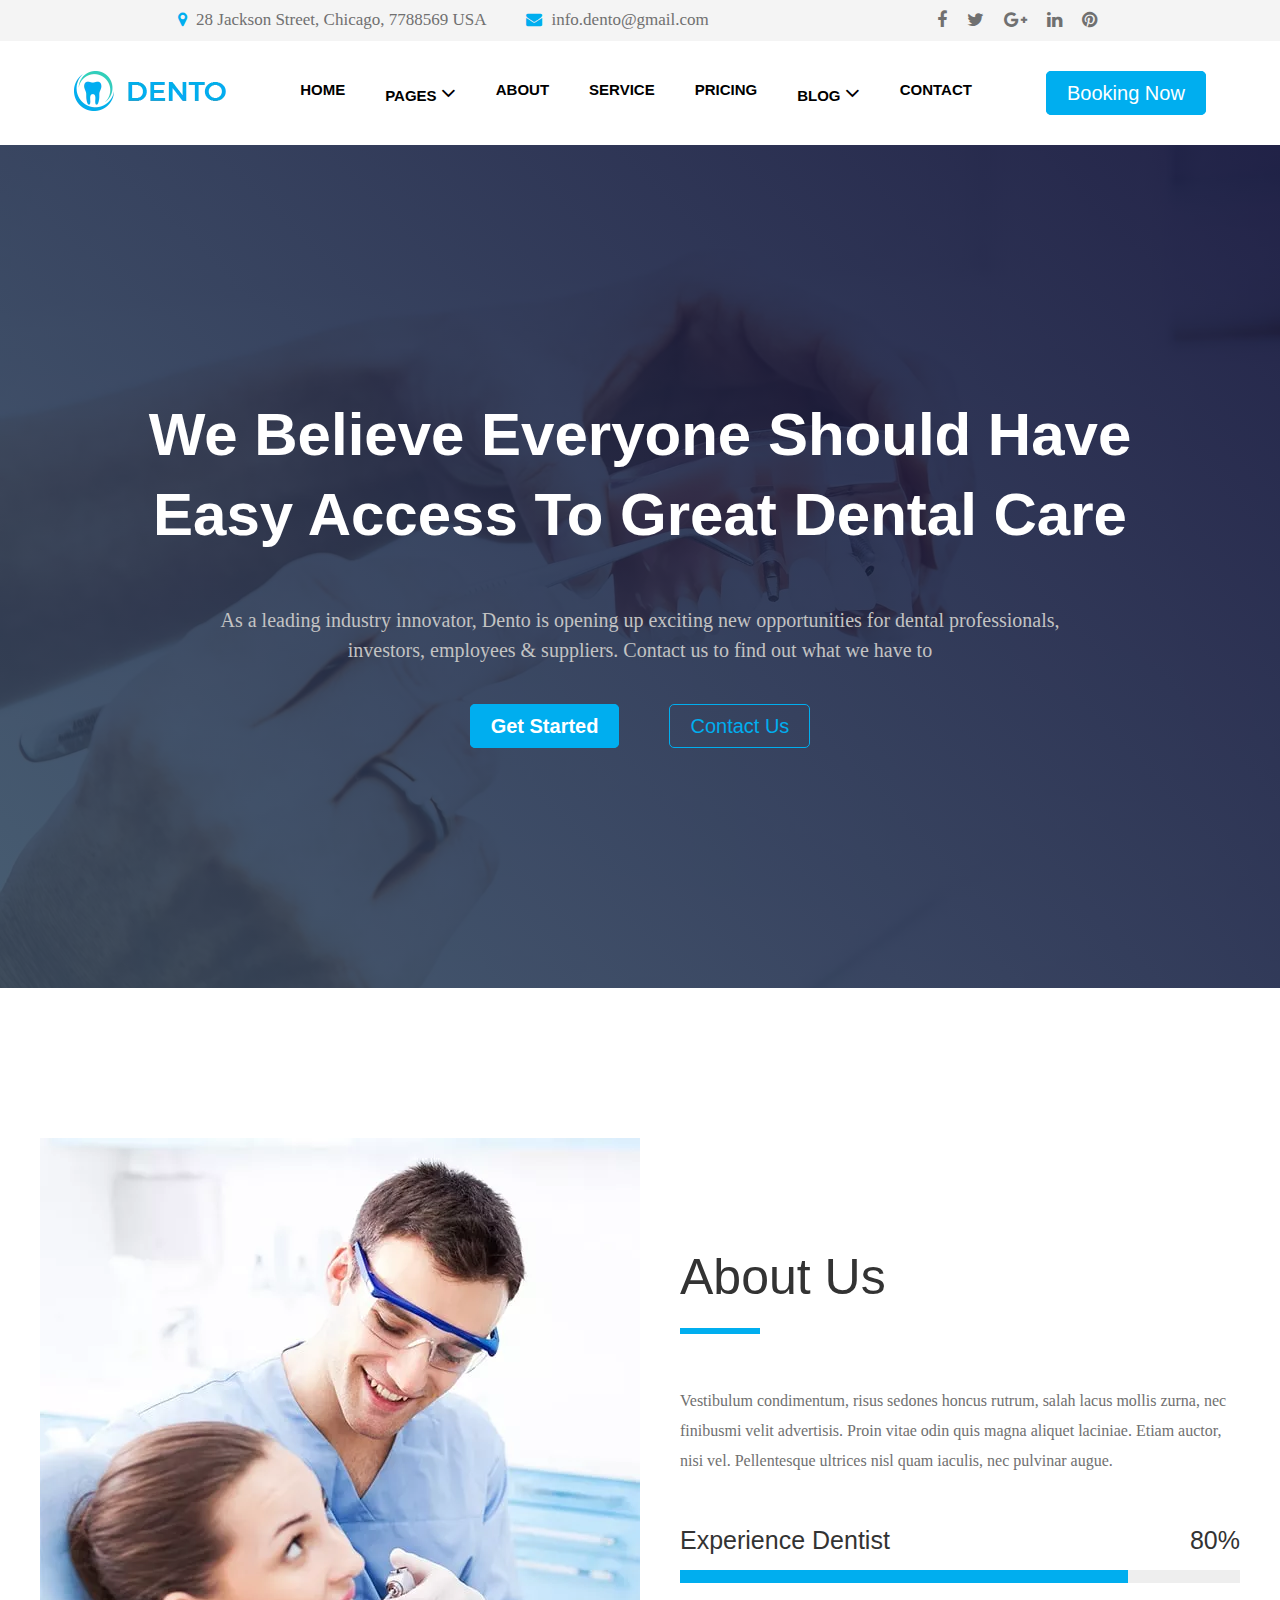
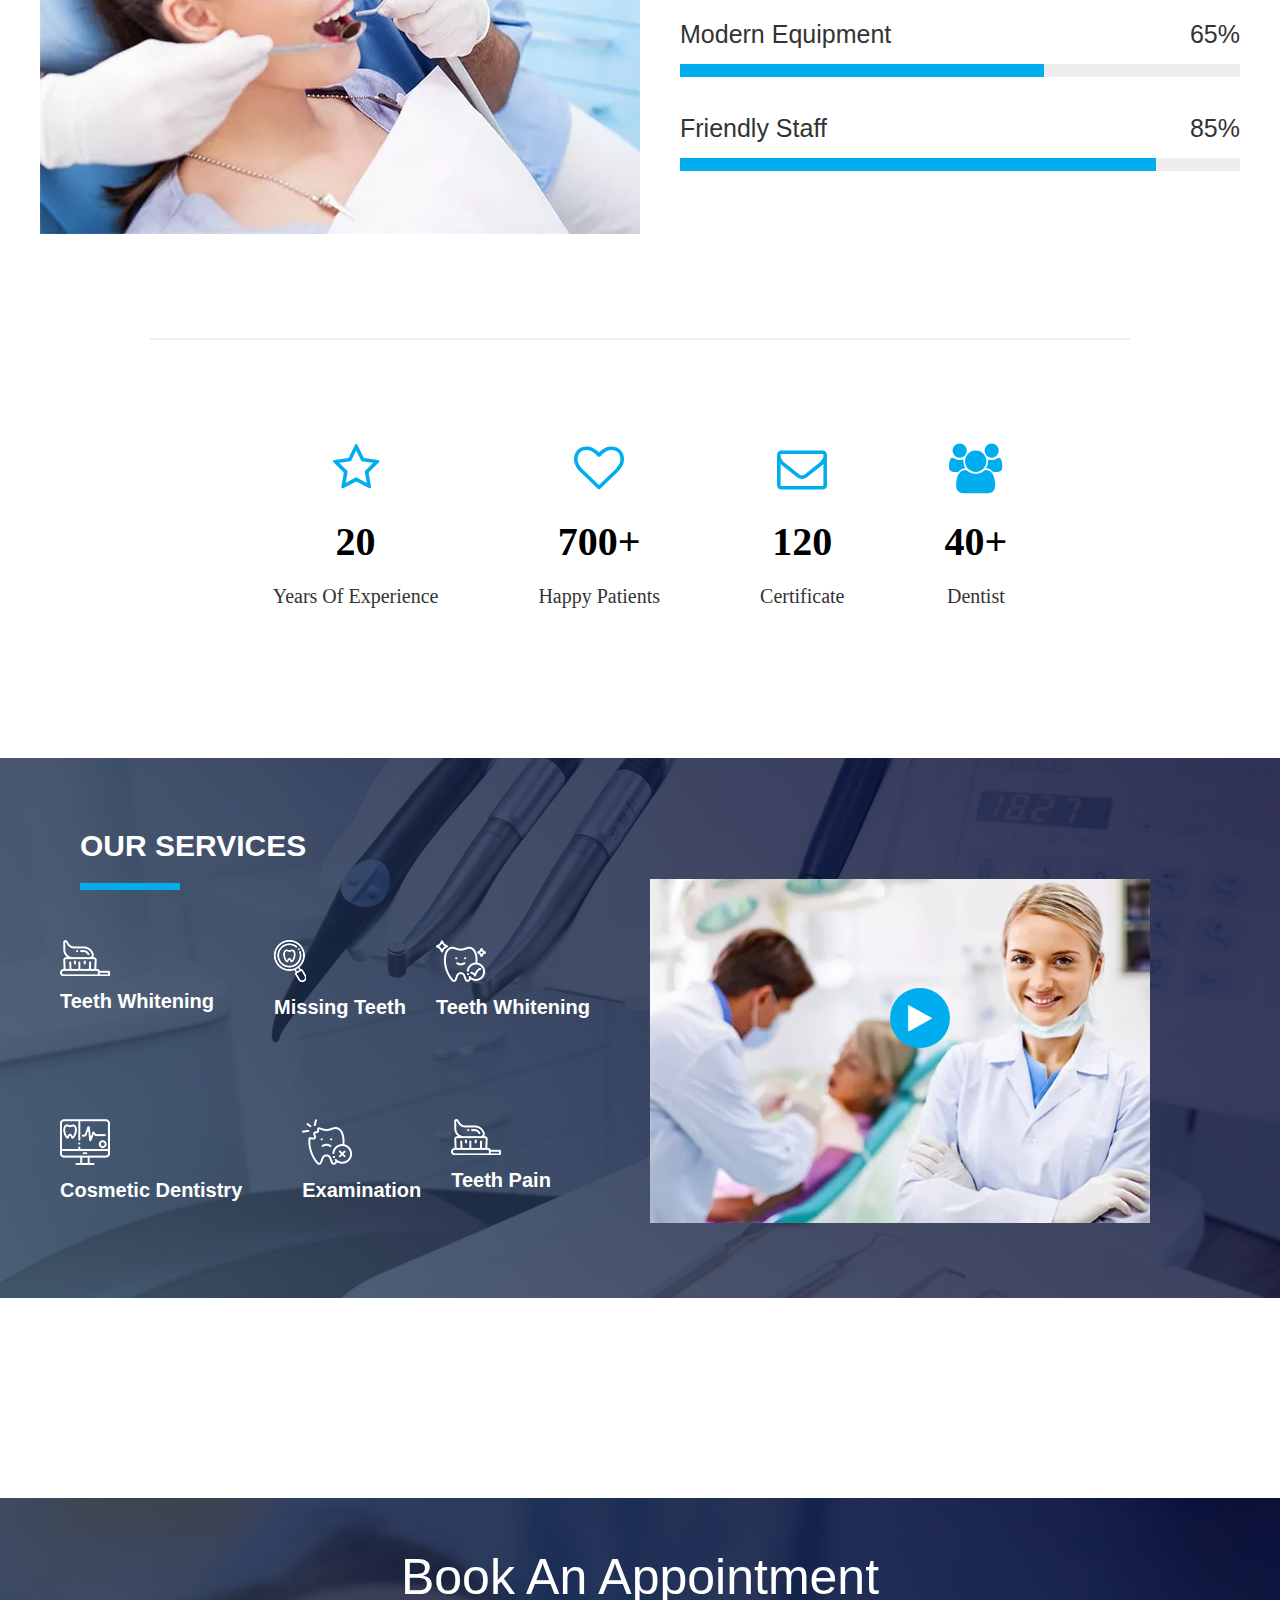
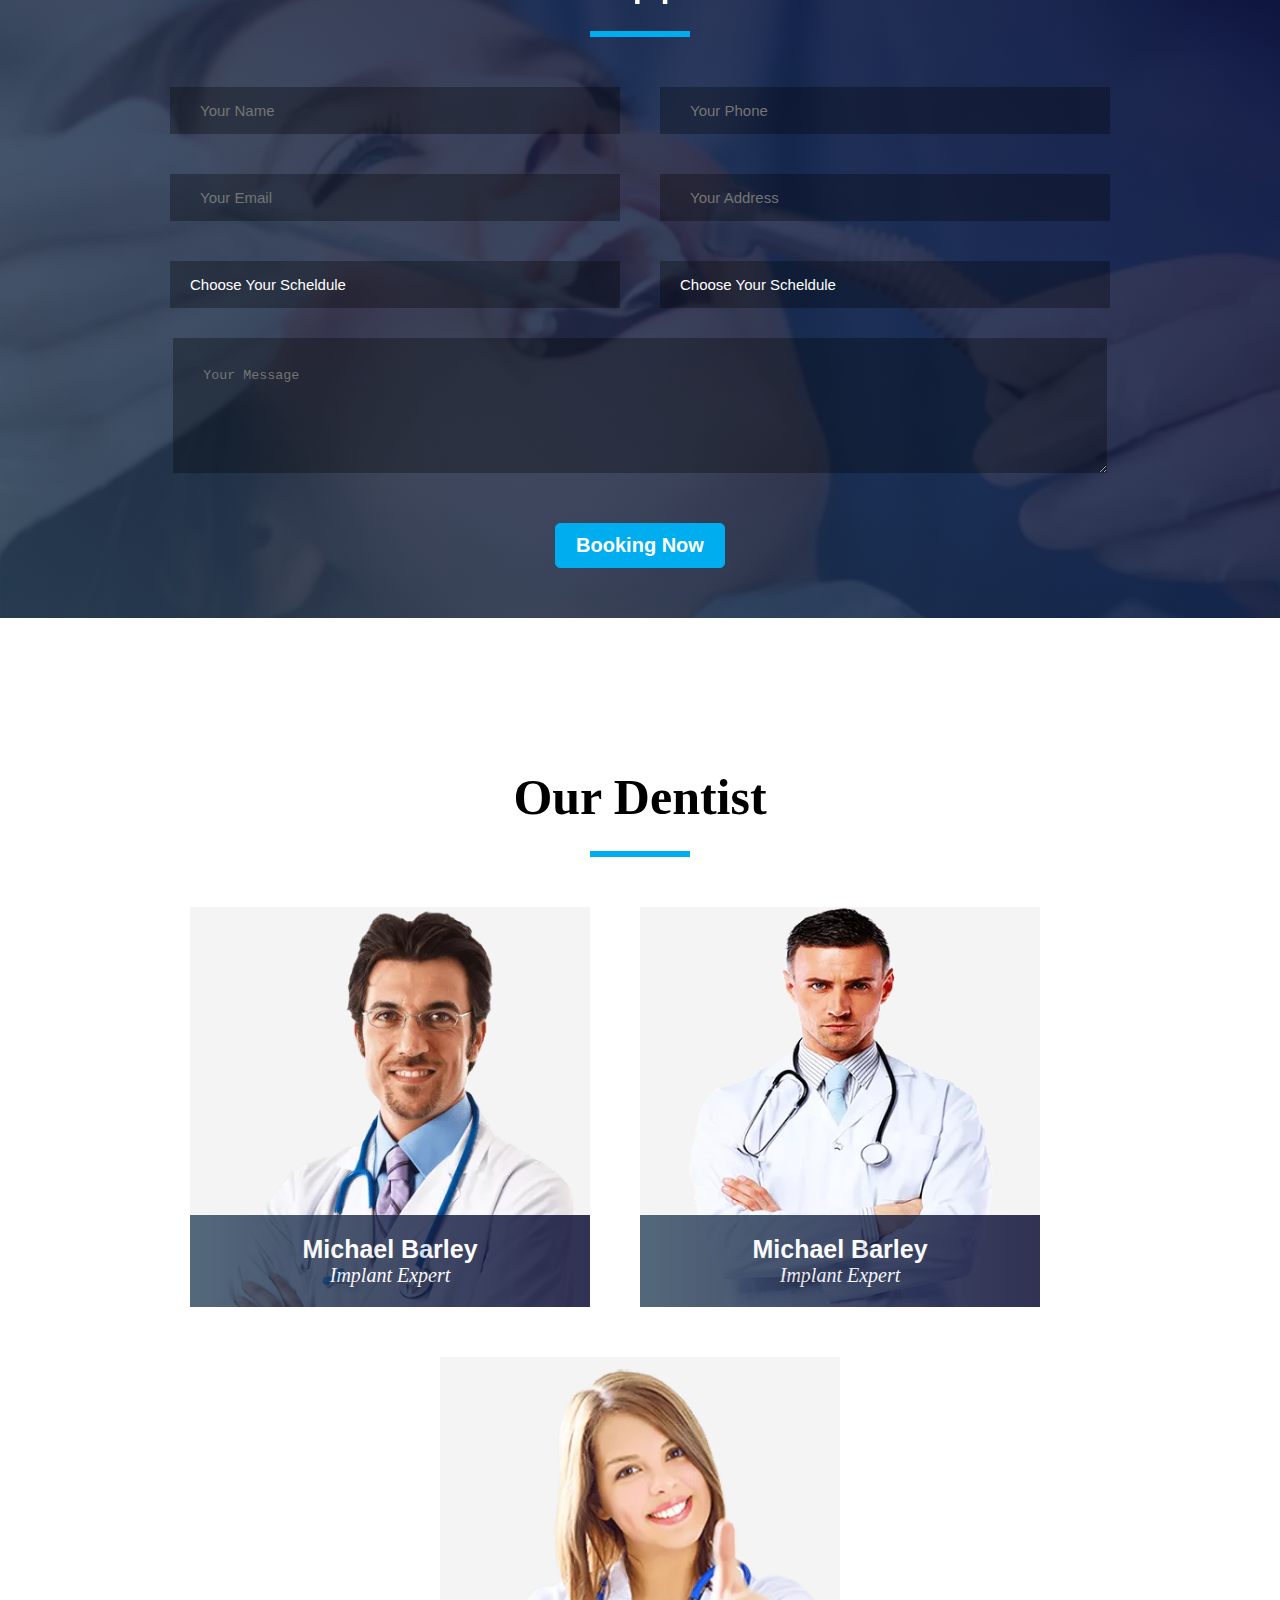
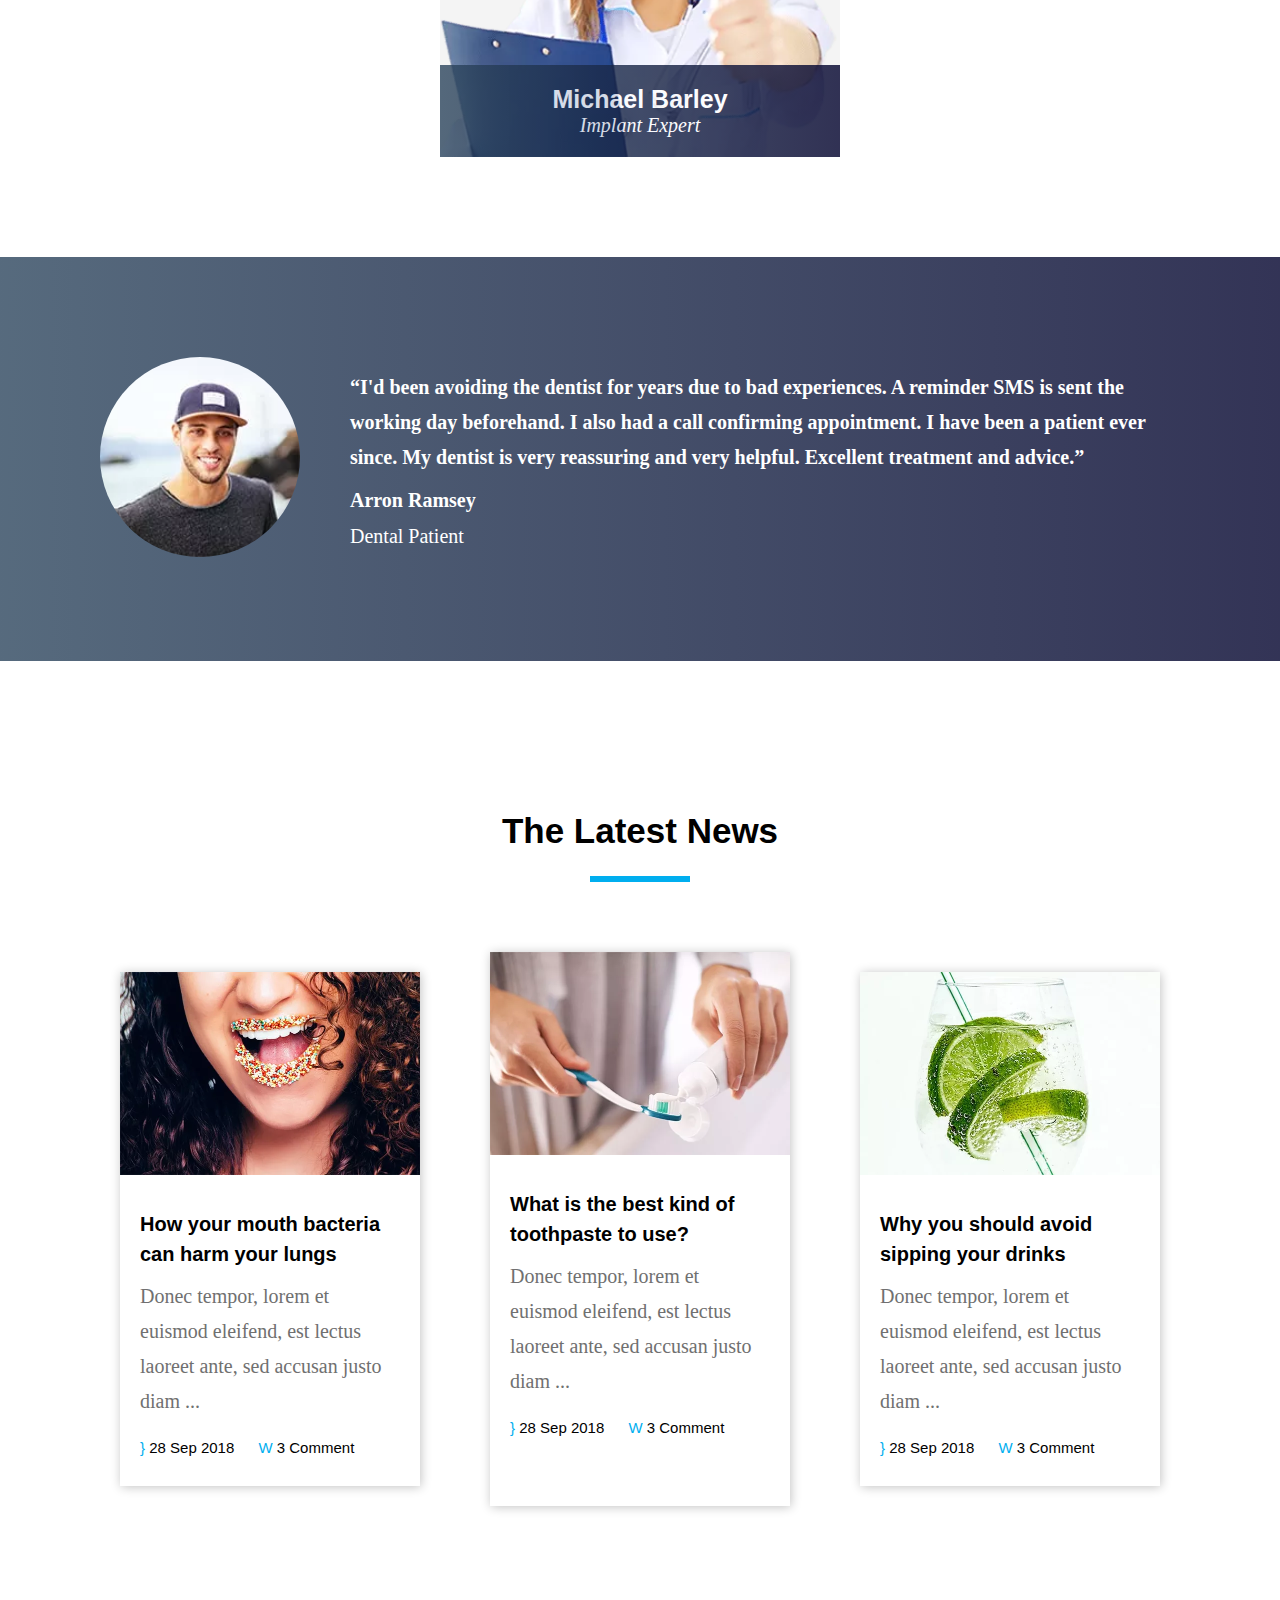
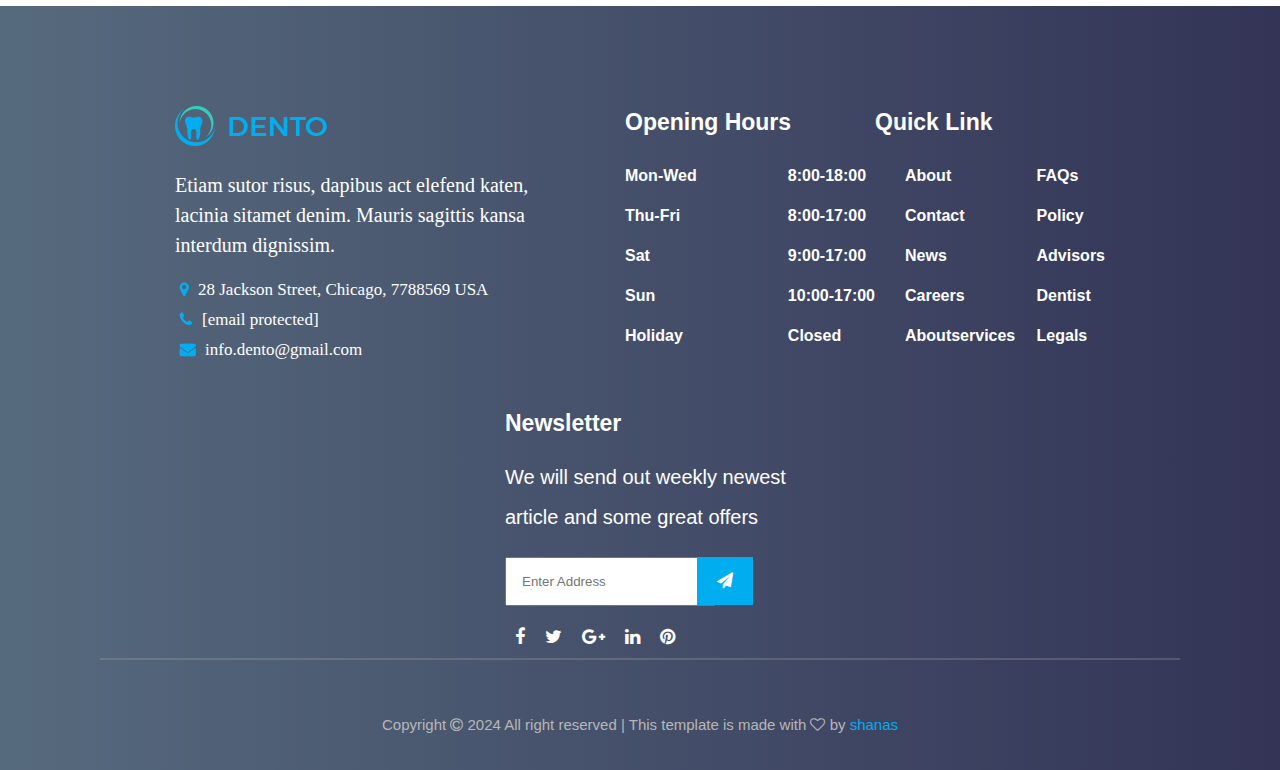
<file: index.html>
<!DOCTYPE html>
<html lang="en">
<head>
    <meta charset="UTF-8">
    <meta name="viewport" content="width=device-width, initial-scale=1.0">
    <title>Teat your sick once here : Active</title>
    <link rel="stylesheet" href="/css/stlyes.css">
    <link rel="stylesheet" href="/icons/font-awesome/css/font-awesome.css">
    <link 
        rel="icon"
        title="image/png"
        href="images/core-images/favicon.ico"
    >
</head>
    <body>
        <section>
            <div class="landing-page-container">
                <div class="landing-top-container">
                    <div class="top-info">
                        <div class="info1">
                            <i class="fa fa-map-marker"></i>
                            <span>28 Jackson Street, Chicago, 7788569 USA</span>

                            <div class="infor-details">
                                <p>
                                    28 jackson street, Chicago,
                                </p>
                                <p>
                                    7788569 USA
                                </p>
                            </div>
                        </div>

                        <div class="info1 edi1">
                            <i class="fa fa-envelope"></i>
                            <span>info.dento@gmail.com</span>

                            <div class="infor-details">
                                <p>
                                    info.dento@gmail.com
                                </p>
                            </div>
                        </div>
                    </div>

                    <div class="social-icon-container">
                        <div class="icon">
                            <a href=""><i class="fa fa-facebook"></i></a>

                            <div class="infor-details">
                                <p>
                                    facebook
                                </p>
                            </div>
                        </div>

                        <div class="icon">
                            <a href=""><i class="fa fa-twitter"></i></a>

                            <div class="infor-details">
                                <p>
                                    twitter
                                </p>
                            </div>
                        </div>

                        <div class="icon">
                            <a href=""><i class="fa fa-google-plus"></i></a>

                            <div class="infor-details">
                                <p>
                                    google-plus
                                </p>
                            </div>
                        </div>

                        <div class="icon">
                            <a href=""><i class="fa fa-linkedin"></i></a>

                            <div class="infor-details">
                                <p>
                                    linkedin
                                </p>
                            </div>
                        </div>

                        <div class="icon">
                            <a href=""><i class="fa fa-pinterest"></i></a>

                            <div class="infor-details">
                                <p>
                                    pinterest
                                </p>
                            </div>
                        </div>

                    </div>
                </div>
            </div>


            <div class="landing-page-intro-container">
                <div class="logo">
                    <img src="/images/core-images/logo.png" alt="">
                </div>

                <div class="header-link-container">

                    <input type="checkbox" id="check">
                    <label for="check">
                        <i class="fa fa1 fa-navicon" id="navicon"></i>
                        <i class="fa fa-times" id="times"></i>
                    </label>

                    <div class="list">
                        <ul>
                            <li><a href="index.html">home</a></li>
                            <li><a href="">pages <i class="fa fa-angle-down"></i></a></li>
                            <li><a href="/about.html">about</a></li>
                            <li><a href="services.html">service</a></li>
                            <li><a href="">pricing</a></li>
                            <li><a href="">blog <i class="fa fa-angle-down"></i></a></li>
                            <li><a href="/contact.html">contact</a></li>
                        </ul>
                    </div>
                </div>

                <div class="primary-btn edp4">
                    <a href="">booking now</a>
                </div>
               
            </div>


            <div class="landing-page-content-container">
                <div class="believe-container">
                    <div class="welcoming-text">
                        <p>
                            we believe everyone should have
                        </p>
                        <p>
                            easy access to great dental care
                        </p>
                    </div>
                    
                    <div class="welcoming-text2">
                        <p>
                            As a leading industry innovator, Dento is opening up exciting new opportunities for dental professionals,
                        </p>
                        <p>
                            investors, employees & suppliers. Contact us to find out what we have to
                        </p>
                    </div> 

                    <div class="btns">
                        <div class="primary-btn edp1">
                            <a href=""><b>get started</b></a>
                        </div>

                        <div class="primary-btn edp2">
                            <a href="">contact us</a>
                        </div>
                    </div>
                </div>
            </div>
        </section> 



        <section>
            <div class="about-container">
                <div class="about-img">
                    <img src="/images/background-images/15.jpg" alt="">
                </div>

                <div class="about-content-container">
                    <div class="about-content-header">
                        <p>
                            about us
                        </p>
                    </div>

                    <div class="about-text-and-other-container">
                        <div class="about-text">
                            Vestibulum condimentum, risus sedones honcus 
                            rutrum, salah lacus mollis zurna, nec finibusmi 
                            velit advertisis. Proin vitae odin quis magna 
                            aliquet laciniae. Etiam auctor, nisi vel. 
                            Pellentesque ultrices nisl quam iaculis, nec pulvinar
                            augue.
                        </div>

                        <div class="other-container">
                            <div class="other-positioning">
                                <div class="other1">
                                    <div class="other-text">
                                        <p>
                                            experience dentist
                                        </p>
                                    </div>

                                    <div class="other-text">
                                        <p>
                                            80%
                                        </p>
                                    </div>
                                </div>
                                <div class="other-rate">
                                    <div class="other2"></div>
                                    <div class="other3"></div>
                                </div>
                            </div>

                            <div class="other-positioning">
                                <div class="other1">
                                    <div class="other-text">
                                        <p>
                                            Modern Equipment
                                        </p>
                                    </div>

                                    <div class="other-text">
                                        <p>
                                            65%
                                        </p>
                                    </div>
                                </div>
                                <div class="other-rate">
                                    <div class="other2"></div>
                                    <div class="other3 edo1"></div>
                                </div>
                            </div>

                            <div class="other-positioning">
                                <div class="other1">
                                    <div class="other-text">
                                        <p>
                                            Friendly Staff
                                        </p>
                                    </div>

                                    <div class="other-text">
                                        <p>
                                            85%
                                        </p>
                                    </div>
                                </div>
                                <div class="other-rate">
                                    <div class="other2"></div>
                                    <div class="other3 edo2"></div>
                                </div>
                            </div>

                        </div>
                    </div>
                </div>
            </div>

            <div class="horizontal-line"></div>

            <div class="about-detail-container">
                <div class="about-detail">
                    <div class="about-detail1">
                        <i class="fa fa-star-o"></i>
                    </div>
                    <div class="about-detail2">
                        <p>
                            20
                        </p>
                    </div>
                    <div class="about-detail3">
                        <p>
                            Years Of Experience
                        </p>
                    </div>
                </div>

                <div class="about-detail eda2">
                    <div class="about-detail1">
                        <i class="fa fa-heart-o"></i>
                    </div>
                    <div class="about-detail2">
                        <p>
                            700+
                        </p>
                    </div>
                    <div class="about-detail3">
                        <p>
                            happy patients
                        </p>
                    </div>
                </div>

                <div class="about-detail eda3">
                    <div class="about-detail1">
                        <i class="fa fa-envelope-o"></i>
                    </div>
                    <div class="about-detail2">
                        <p>
                            120
                        </p>
                    </div>
                    <div class="about-detail3">
                        <p>
                            certificate
                        </p>
                    </div>
                </div>

                <div class="about-detail eda4">
                    <div class="about-detail1">
                        <i class="fa fa-users"></i>
                    </div>
                    <div class="about-detail2">
                        <p>
                            40+
                        </p>
                    </div>
                    <div class="about-detail3">
                        <p>
                            dentist
                        </p>
                    </div>
                </div>
            </div>
        </section>


        <section>
            <div class="service-container">
                <div class="service-content">
                    <div class="service-main">
                        <div class="service-header">
                            <p>
                                our services
                            </p>
                            <div class="service-line"></div>
                        </div>

                        <div class="service-item-container">
                            <div class="main-service-item">
                                <div class="item edi4">
                                    <img src="/images/core-images/s1.png" alt="">
                                    <p>
                                        teeth whitening
                                    </p>
                                </div>
                                <div class="item edi5">
                                    <img src="/images/core-images/s2.png" alt="">
                                    <p>
                                        missing teeth
                                    </p>
                                </div>
                                <div class="item edi6">
                                    <img src="/images/core-images/s3.png" alt="">
                                    <p>
                                        teeth whitening
                                    </p>
                                </div>
                            </div>

                            <div class="main-service-item edm5">
                                <div class="item edi4">
                                    <img src="/images/core-images/s4.png" alt="">
                                    <p>
                                        cosmetic dentistry
                                    </p>
                                </div>
                                <div class="item edi5">
                                    <img src="/images/core-images/s5.png" alt="">
                                    <p>
                                        examination
                                    </p>
                                </div>
                                <div class="item emi6">
                                    <img src="/images/core-images/s1.png" alt="">
                                    <p>
                                        teeth pain
                                    </p>
                                </div>
                            </div>
                        </div>
                    </div>
                    
                    <div class="service-img-container">
                        <div class="service-img">
                            <img src="/images/background-images/14.jpg" alt="">
                        </div>
                        <div class="play-icon">
                            <a href=""><i class="fa fa-play"></i></a>
                        </div>
                    </div>
                </div>
            </div>
        </section>


        
        <section>
            <div class="appointment-container">
                <div class="appointment-header">
                    <p>
                        book an appointment
                    </p>
                    <div class="appointment-line"></div>
                </div>
                
                <div class="appointment-message-area">
                    <div class="message-area">
                        <div class="message-area1">
                            <div class="main-input">
                                <input type="text" placeholder="Your Name">
                            </div>

                            <div class="main-input edm1">
                                <input type="text" placeholder="Your Email">
                            </div>

                            <div class="main-input">
                                <select name="choose your scheldule" id="">
                                    <option value="">Choose Your Scheldule</option>
                                    <option value="">9 AM to 10 PM</option>
                                    <option value="">11 AM to 12PM</option>
                                    <option value="">2 PM to 4 PM</option>
                                    <option value="">8 PM to 10 PM</option>
                                </select>
                            </div>
                        </div>

                        <div class="message-area1 edm2">
                            <div class="main-input">
                                <input type="text" placeholder="Your Phone">
                            </div>

                            <div class="main-input edm1">
                                <input type="text" placeholder="Your Address">
                            </div>

                            <div class="main-input">
                                <select name="choose your scheldule" id="">
                                    <option value="">Choose Your Scheldule</option>
                                    <option value="">9 AM to 10 PM</option>
                                    <option value="">11 AM to 12PM</option>
                                    <option value="">2 PM to 4 PM</option>
                                    <option value="">8 PM to 10 PM</option>
                                </select>
                            </div>
                        </div>
                    </div>

                    <div class="message-text-area">
                        <textarea name="" id="" cols="30" rows="7" placeholder="Your Message"></textarea>
                    </div>

                    <div class="primary-btn edp3">
                        <a href=""><b>booking now</b></a>
                    </div>
                </div>

            </div>
        </section>



        <section>
            <div class="dentist-container">
                <div class="dentist-text">
                    <div class="dentist-header">
                        <p>
                            our dentist
                        </p>
                    </div>
                    <div class="appointment-line"></div>
                </div>

                <div class="dentist-img-container">
                    <div class="dentist-img">
                        <div class="dentist-name-container">
                            <div class="dentist-name1">
                                <p>
                                    michael barley
                                </p>
                            </div>

                            <div class="dentist-name2">
                                <p>
                                    <em>Implant Expert</em>
                                </p>
                            </div>

                            <div class="dentist-icon">
                                <div class="main-dentist-icon">
                                    <a href=""><i class="fa fa-facebook"></i></a>
                                </div>
                                <div class="main-dentist-icon edm3">
                                    <a href=""><i class="fa fa-twitter"></i></a>
                                </div>
                                <div class="main-dentist-icon">
                                    <a href=""><i class="fa fa-google-plus"></i></a>
                                </div>
                            </div>
                        </div>
                    </div>

                    <div class="dentist-img edd2">
                        <div class="dentist-name-container">
                            <div class="dentist-name1">
                                <p>
                                    michael barley
                                </p>
                            </div>

                            <div class="dentist-name2">
                                <p>
                                    <em>Implant Expert</em>
                                </p>
                            </div>

                            <div class="dentist-icon">
                                <div class="main-dentist-icon">
                                    <a href=""><i class="fa fa-facebook"></i></a>
                                </div>
                                <div class="main-dentist-icon edm3">
                                    <a href=""><i class="fa fa-twitter"></i></a>
                                </div>
                                <div class="main-dentist-icon">
                                    <a href=""><i class="fa fa-google-plus"></i></a>
                                </div>
                            </div>
                        </div>
                    </div>

                    <div class="dentist-img edd3">
                        <div class="dentist-name-container">
                            <div class="dentist-name1">
                                <p>
                                    michael barley
                                </p>
                            </div>

                            <div class="dentist-name2">
                                <p>
                                    <em>Implant Expert</em>
                                </p>
                            </div>

                            <div class="dentist-icon">
                                <div class="main-dentist-icon">
                                    <a href=""><i class="fa fa-facebook"></i></a>
                                </div>
                                <div class="main-dentist-icon edm3">
                                    <a href=""><i class="fa fa-twitter"></i></a>
                                </div>
                                <div class="main-dentist-icon">
                                    <a href=""><i class="fa fa-google-plus"></i></a>
                                </div>
                            </div>
                        </div>
                    </div>
                </div>
            </div>

            <div class="dentist-footer-container">
                <div class="dentist-footer-img">
                    <img src="/images/background-images/8.jpg" alt="">
                </div>

                <div class="dentist-footer-text">
                    <h5>
                        “I'd been avoiding the dentist for years due to bad 
                        experiences. A reminder SMS is sent the working day  
                        beforehand. I also had a call confirming appointment. 
                        I have been a patient ever since. My dentist is very 
                        reassuring and very helpful. Excellent treatment and advice.”
                    </h5>
                    <h6>
                        arron ramsey
                    </h6>
                    <p>
                        dental patient
                    </p>
                </div>
            </div>
        </section>


        <section>
            <div class="latest-new-container">
                <div class="dentist-text">
                    <div class="dentist-header edd4">
                        <p>
                            the latest news
                        </p>
                    </div>
                    <div class="appointment-line"></div>
                </div>

                <div class="latest-news-content-container">
                    <div class="latest-news-content edl1">
                        <div class="latest-news-img">
                            <img src="/images/background-images/4.jpg" alt="">
                        </div>

                        <div class="latest-news-content-text-container">
                            <div class="latest-news-content-text-header">
                                <a href="">
                                    How your mouth bacteria can harm your lungs
                                </a>

                                <p>
                                    Donec tempor, lorem et euismod eleifend, est 
                                    lectus laoreet ante, sed accusan justo diam ...
                                </p>
                            </div>

                            <div class="latest-news-comment">
                                <span>}</span> 28 Sep 2018 <span class="move">W</span> 3 Comment
                            </div>
                        </div>
                    </div>

                    <div class="latest-news-content edl2">
                        <div class="latest-news-img">
                            <img src="/images/background-images/5.jpg" alt="">
                        </div>

                        <div class="latest-news-content-text-container">
                            <div class="latest-news-content-text-header">
                                <a href="">
                                    What is the best kind of toothpaste to use?
                                </a>

                                <p>
                                    Donec tempor, lorem et euismod eleifend, est 
                                    lectus laoreet ante, sed accusan justo diam ...
                                </p>
                            </div>

                            <div class="latest-news-comment">
                                <span>}</span> 28 Sep 2018 <span class="move">W</span> 3 Comment
                            </div>
                        </div>
                    </div>

                    <div class="latest-news-content edl3">
                        <div class="latest-news-img">
                            <img src="/images/background-images/6.jpg" alt="">
                        </div>

                        <div class="latest-news-content-text-container">
                            <div class="latest-news-content-text-header">
                                <a href="">
                                    Why you should avoid sipping your drinks
                                </a>

                                <p>
                                    Donec tempor, lorem et euismod eleifend, est 
                                    lectus laoreet ante, sed accusan justo diam ...
                                </p>
                            </div>

                            <div class="latest-news-comment">
                                <span>}</span> 28 Sep 2018 <span class="move">W</span> 3 Comment
                            </div>
                        </div>
                    </div>
                </div>
            </div>
        </section> 


        <section>
            <div class="footer-container">
                <div class="footer-local-container">
                    <div class="logo">
                        <img src="/images/core-images/logo.png" alt="">
                    </div>
                    <div class="footer-text">
                        <p>
                            Etiam sutor risus, dapibus act elefend katen, lacinia sitamet 
                            denim. Mauris sagittis kansa interdum dignissim.
                        </p>
                    </div>

                    <div class="top-info edt1">
                        <div class="info1">
                            <i class="fa fa-map-marker"></i>
                            <span>28 Jackson Street, Chicago, 7788569 USA</span>
                        </div>

                        <div class="info1 edi3">
                            <i class="fa fa-phone"></i>
                            <span>[email protected]</span>
                        </div>

                        <div class="info1 edi1 edi2">
                            <i class="fa fa-envelope"></i>
                            <span>info.dento@gmail.com</span>
                        </div>
                    </div>
                </div>

                <div class="footer-section edf4">
                    <div class="footer-header">
                        <p>
                            opening hours
                        </p>
                    </div>

                    <div class="main-container">
                        <div class="footer-header-details">
                            <div class="footer-detail">
                                <p>
                                    mon-wed
                                </p>
                            </div>
                            <div class="footer-detail">
                                <p>
                                    thu-fri
                                </p>
                            </div>
                            <div class="footer-detail">
                                <p>
                                    sat
                                </p>
                            </div>
                            <div class="footer-detail">
                                <p>
                                    sun
                                </p>
                            </div>
                            <div class="footer-detail">
                                <p>
                                    holiday
                                </p>
                            </div>
                        </div>

                        <div class="footer-header-details edf2">
                            <div class="footer-detail">
                                <p>
                                    8:00-18:00
                                </p>
                            </div>
                            <div class="footer-detail">
                                <p>
                                    8:00-17:00
                                </p>
                            </div>
                            <div class="footer-detail">
                                <p>
                                    9:00-17:00
                                </p>
                            </div>
                            <div class="footer-detail">
                                <p>
                                    10:00-17:00
                                </p>
                            </div>
                            <div class="footer-detail">
                                <p>
                                    closed
                                </p>
                            </div>
                        </div>
                    </div>
                </div>

                <div class="footer-section edf3">
                    <div class="footer-header">
                        <p>
                            quick link
                        </p>
                    </div>

                    <div class="main-container edm4">
                        <div class="footer-header-details">
                            <div class="footer-detail">
                                <p>
                                    <a href="">about</a>
                                </p>
                            </div>
                            <div class="footer-detail">
                                <p>
                                    <a href="">contact</a>
                                </p>
                            </div>
                            <div class="footer-detail">
                                <p>
                                    <a href="">news</a>
                                </p>
                            </div>
                            <div class="footer-detail">
                                <p>
                                    <a href="">careers</a>
                                </p>
                            </div>
                            <div class="footer-detail">
                                <p>
                                    <a href="">about</a>services
                                </p>
                            </div>
                        </div>

                        <div class="footer-header-details edf2">
                            <div class="footer-detail">
                                <p>
                                    <a href="">FAQs</a>
                                </p>
                            </div>
                            <div class="footer-detail">
                                <p>
                                    <a href="">policy</a>
                                </p>
                            </div>
                            <div class="footer-detail">
                                <p>
                                    <a href="">advisors</a>
                                </p>
                            </div>
                            <div class="footer-detail">
                                <p>
                                    <a href="">dentist</a>
                                </p>
                            </div>
                            <div class="footer-detail">
                                <p>
                                    <a href="">legals</a>
                                </p>
                            </div>
                        </div>
                    </div>
                </div>

                <div class="newsletter-container">
                    <div class="">
                        <div class="newsletter-header">
                            <p>
                                newsletter
                            </p>
                        </div>
                        <div class="newsletter-text">
                            <p>
                                We will send out weekly newest 
                                article and some great offers
                            </p>
                        </div>
                        <div class="newsletter-input-area">
                            <div class="newsletter-input">
                                <input type="text" placeholder="Enter Address">
                            </div>
                            <div class="send">
                                <a href=""><i class="fa fa-send"></i></a>
                            </div>
                        </div>
                    </div>

                    <div class="social-icon-container eds2">
                        <div class="icon">
                            <a href=""><i class="fa fa-facebook"></i></a>

                            <div class="infor-details">
                                <p>
                                    facebook
                                </p>
                            </div>
                        </div>

                        <div class="icon">
                            <a href=""><i class="fa fa-twitter"></i></a>

                            <div class="infor-details">
                                <p>
                                    twitter
                                </p>
                            </div>
                        </div>

                        <div class="icon">
                            <a href=""><i class="fa fa-google-plus"></i></a>

                            <div class="infor-details">
                                <p>
                                    google-plus
                                </p>
                            </div>
                        </div>

                        <div class="icon">
                            <a href=""><i class="fa fa-linkedin"></i></a>

                            <div class="infor-details">
                                <p>
                                    linkedin
                                </p>
                            </div>
                        </div>

                        <div class="icon">
                            <a href=""><i class="fa fa-pinterest"></i></a>

                            <div class="infor-details">
                                <p>
                                    pinterest
                                </p>
                            </div>
                        </div>

                    </div>
                </div>

                <div class="footer-line"></div>

                <div class="footer-end">
                    <p>
                        Copyright <span><i class="fa fa-copyright"></i></span> 2024 All right reserved | This template is made with <span><i class="fa fa-heart-o"></i></span> by <a href="shanas-page.html" target="_blank">shanas</a>
                    </p>
                </div>
            </div>
        </section>
    </body>
</html>
</file>
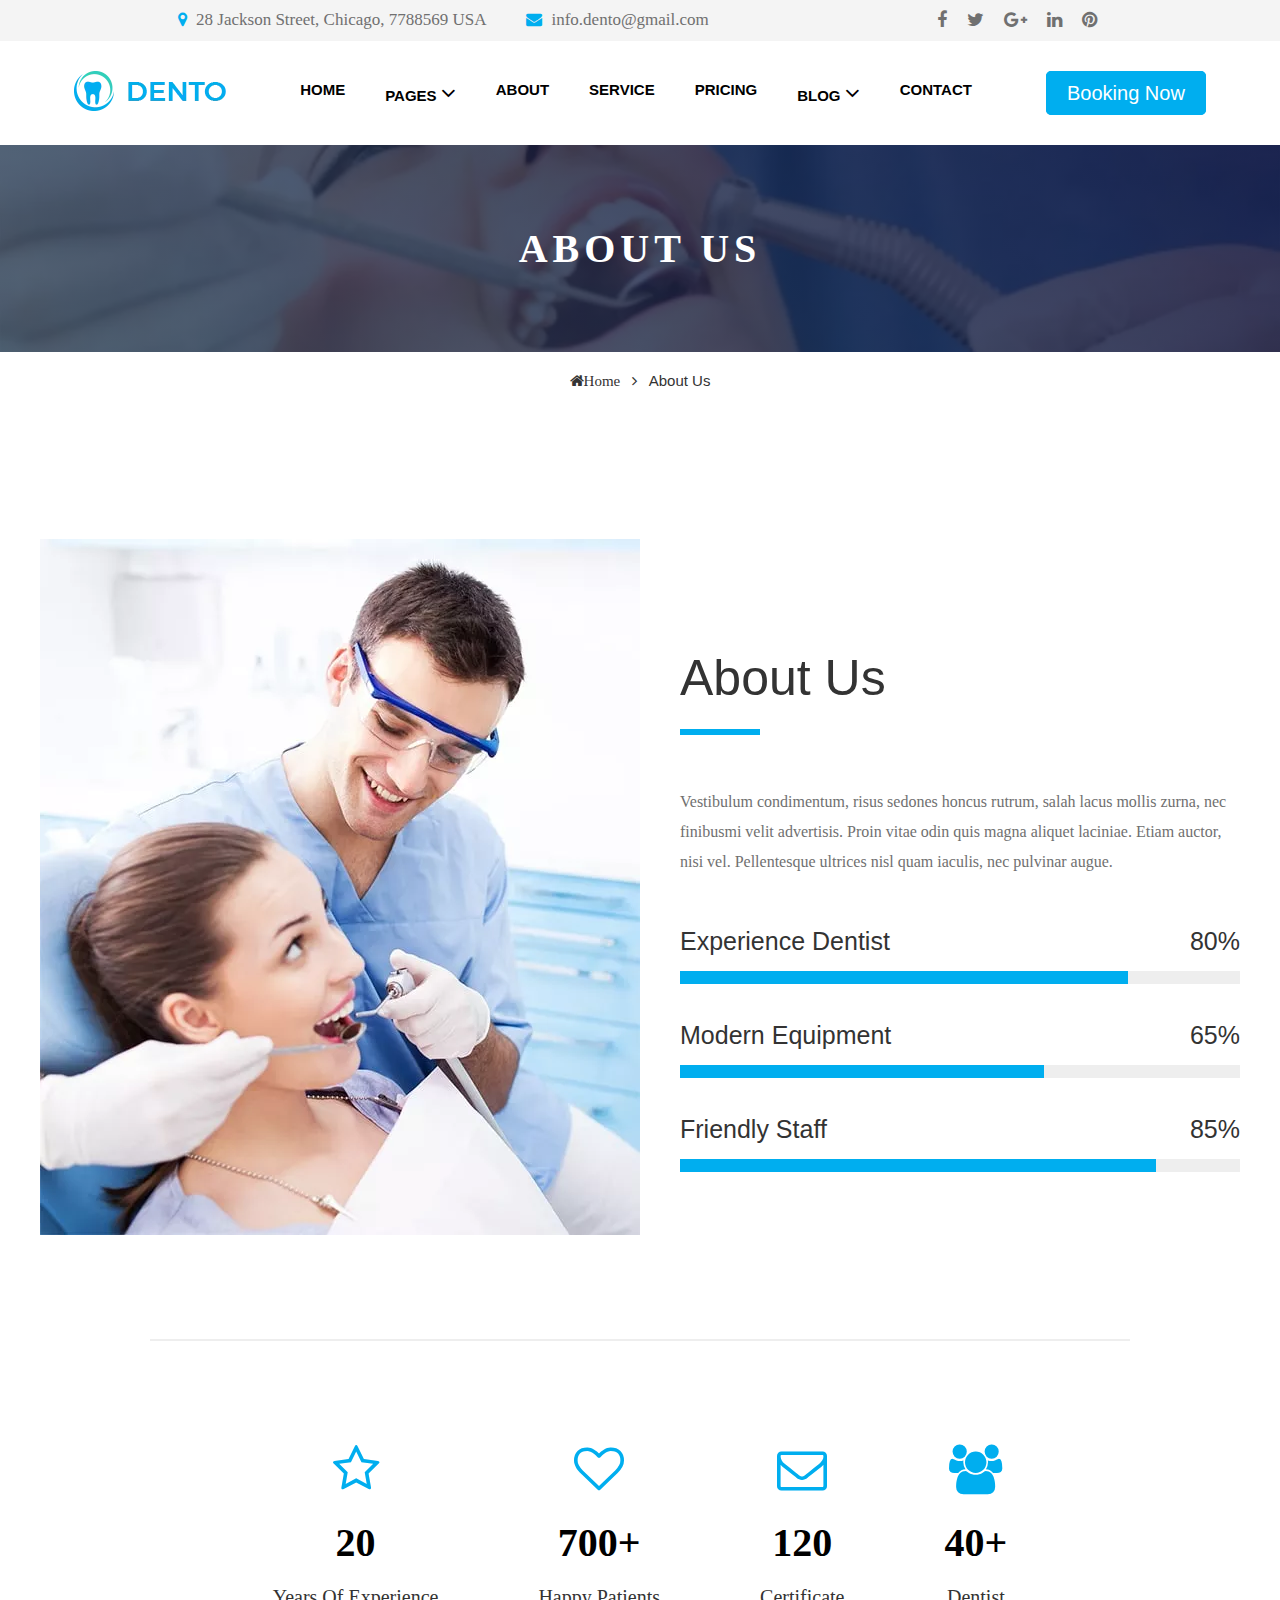
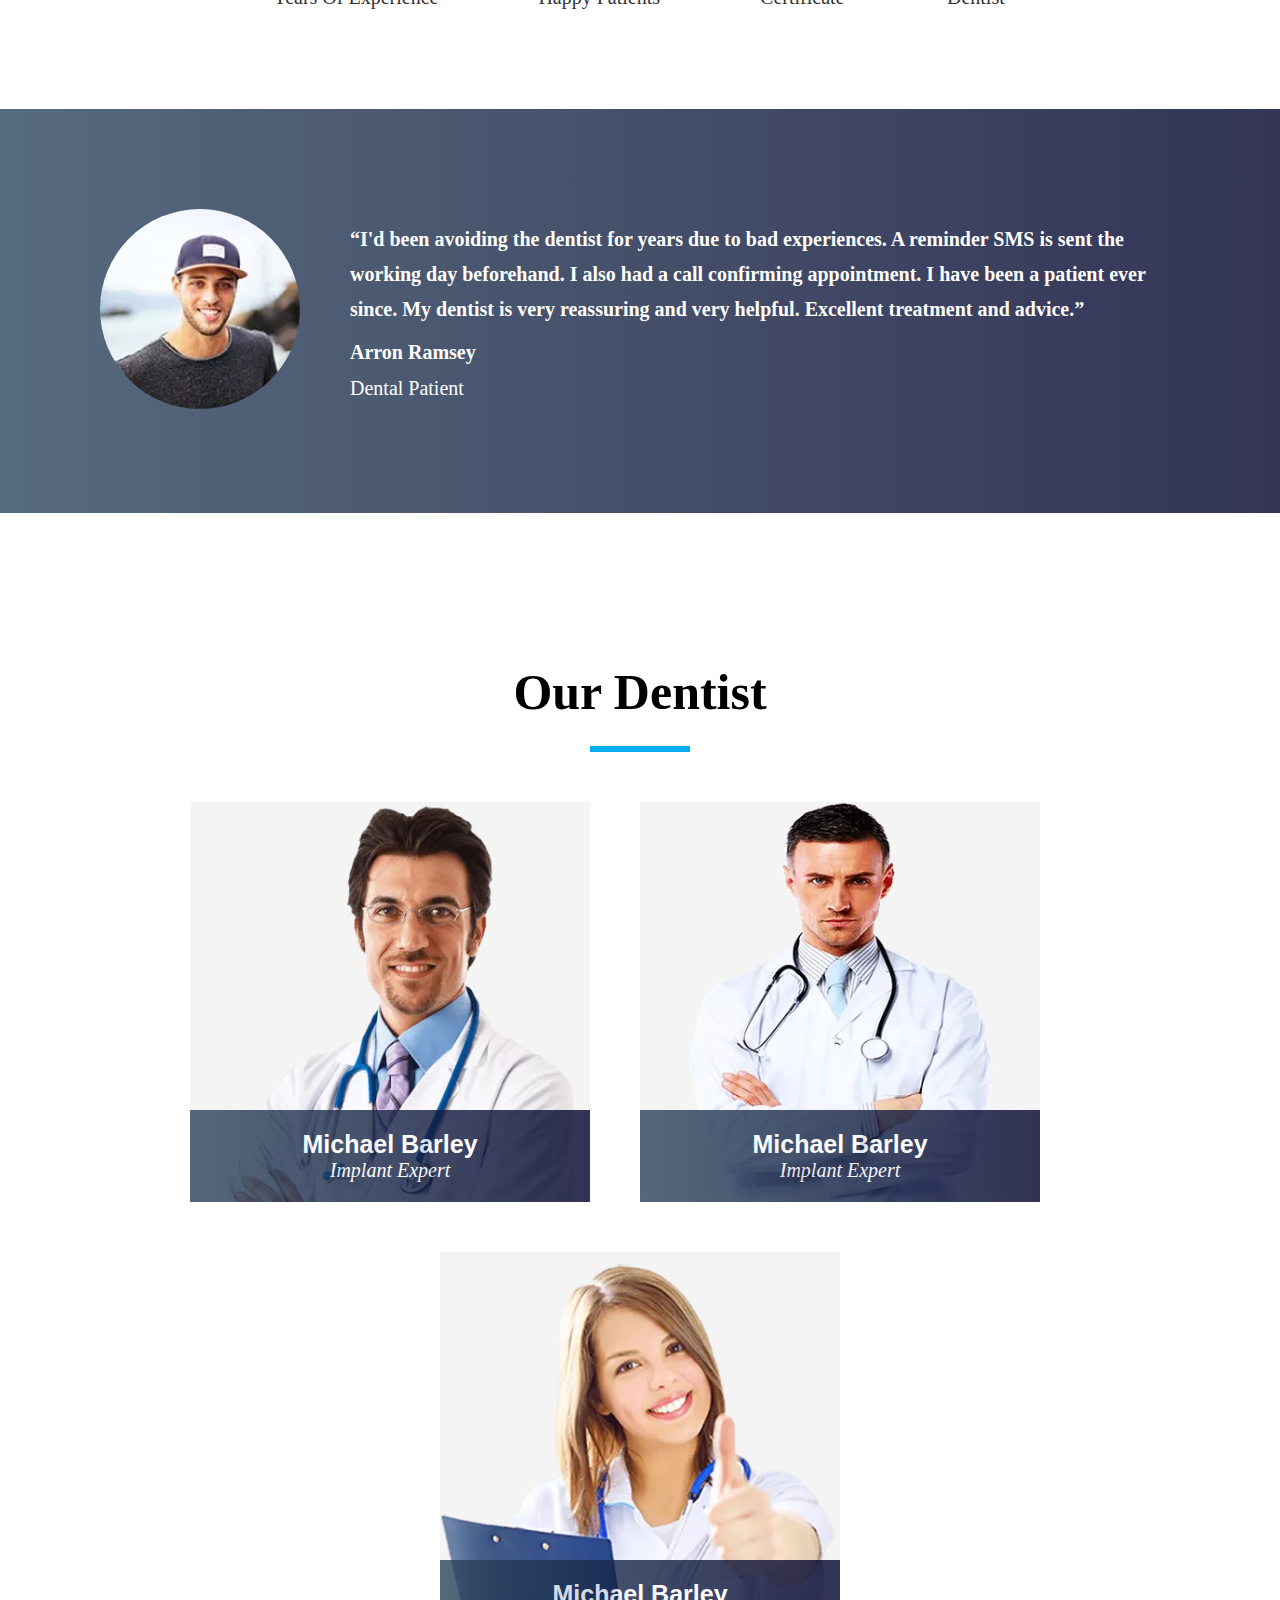
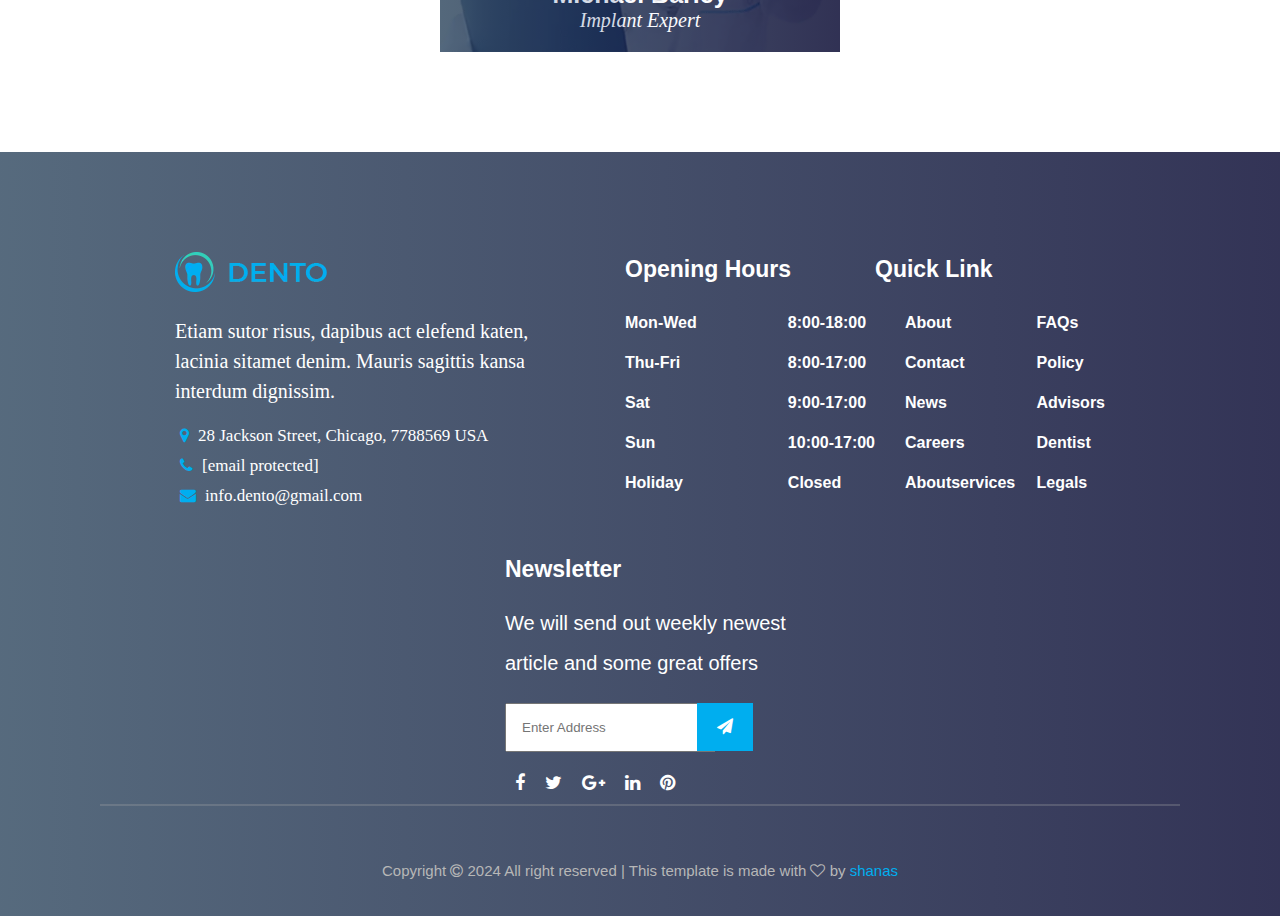
<file: about.html>
<!DOCTYPE html>
<html lang="en">
<head>
    <meta charset="UTF-8">
    <meta name="viewport" content="width=device-width, initial-scale=1.0">
    <title>This is about ue the creator</title>
    <link rel="stylesheet" href="/css/contact-styles.css">
    <link rel="stylesheet" href="/css/stlyes.css">
    <link rel="stylesheet" href="/icons/font-awesome/css/font-awesome.css">

    <link 
        rel="icon"
        title="image/png"
        href="images/core-images/favicon.ico"
    >
</head>
    <body>
        <section>
            <div class="landing-page-container">
                <div class="landing-top-container">
                    <div class="top-info">
                        <div class="info1">
                            <i class="fa fa-map-marker"></i>
                            <span>28 Jackson Street, Chicago, 7788569 USA</span>

                            <div class="infor-details">
                                <p>
                                    28 jackson street, Chicago,
                                </p>
                                <p>
                                    7788569 USA
                                </p>
                            </div>
                        </div>

                        <div class="info1 edi1">
                            <i class="fa fa-envelope"></i>
                            <span>info.dento@gmail.com</span>

                            <div class="infor-details">
                                <p>
                                    info.dento@gmail.com
                                </p>
                            </div>
                        </div>
                    </div>

                    <div class="social-icon-container">
                        <div class="icon">
                            <a href=""><i class="fa fa-facebook"></i></a>

                            <div class="infor-details">
                                <p>
                                    facebook
                                </p>
                            </div>
                        </div>

                        <div class="icon">
                            <a href=""><i class="fa fa-twitter"></i></a>

                            <div class="infor-details">
                                <p>
                                    twitter
                                </p>
                            </div>
                        </div>

                        <div class="icon">
                            <a href=""><i class="fa fa-google-plus"></i></a>

                            <div class="infor-details">
                                <p>
                                    google-plus
                                </p>
                            </div>
                        </div>

                        <div class="icon">
                            <a href=""><i class="fa fa-linkedin"></i></a>

                            <div class="infor-details">
                                <p>
                                    linkedin
                                </p>
                            </div>
                        </div>

                        <div class="icon">
                            <a href=""><i class="fa fa-pinterest"></i></a>

                            <div class="infor-details">
                                <p>
                                    pinterest
                                </p>
                            </div>
                        </div>

                    </div>
                </div>
            </div>


            <div class="landing-page-intro-container">
                <div class="logo">
                    <img src="/images/core-images/logo.png" alt="">
                </div>

                <div class="header-link-container">

                    <input type="checkbox" id="check">
                    <label for="check">
                        <i class="fa fa1 fa-navicon" id="navicon"></i>
                        <i class="fa fa-times" id="times"></i>
                    </label>

                    <div class="list">
                        <ul>
                            <li><a href="/index.html">home</a></li>
                            <li><a href="">pages <i class="fa fa-angle-down"></i></a></li>
                            <li><a href="about.html">about</a></li>
                            <li><a href="services.html">service</a></li>
                            <li><a href="">pricing</a></li>
                            <li><a href="">blog <i class="fa fa-angle-down"></i></a></li>
                            <li><a href="/contact.html">contact</a></li>
                        </ul>
                    </div>
                </div>

                <div class="primary-btn edp4">
                    <a href="">booking now</a>
                </div>
               
            </div>


            <div class="pages-content-container">
                <div class="pages-text">
                    <p>
                        about us
                    </p>
                </div>
            </div>

            <div class="detail-contact-infor">
                <div class="home-transfer-container">
                    <p>
                        <i class="fa fa-home">home</i> <span><i class="fa fa-angle-right"></i></span> about us
                    </p>
                </div>
            </div>
        </section>


        <section>
            <div class="about-container">
                <div class="about-img">
                    <img src="/images/background-images/15.jpg" alt="">
                </div>

                <div class="about-content-container">
                    <div class="about-content-header">
                        <p>
                            about us
                        </p>
                    </div>

                    <div class="about-text-and-other-container">
                        <div class="about-text">
                            Vestibulum condimentum, risus sedones honcus 
                            rutrum, salah lacus mollis zurna, nec finibusmi 
                            velit advertisis. Proin vitae odin quis magna 
                            aliquet laciniae. Etiam auctor, nisi vel. 
                            Pellentesque ultrices nisl quam iaculis, nec pulvinar
                            augue.
                        </div>

                        <div class="other-container">
                            <div class="other-positioning">
                                <div class="other1">
                                    <div class="other-text">
                                        <p>
                                            experience dentist
                                        </p>
                                    </div>

                                    <div class="other-text">
                                        <p>
                                            80%
                                        </p>
                                    </div>
                                </div>
                                <div class="other-rate">
                                    <div class="other2"></div>
                                    <div class="other3"></div>
                                </div>
                            </div>

                            <div class="other-positioning">
                                <div class="other1">
                                    <div class="other-text">
                                        <p>
                                            Modern Equipment
                                        </p>
                                    </div>

                                    <div class="other-text">
                                        <p>
                                            65%
                                        </p>
                                    </div>
                                </div>
                                <div class="other-rate">
                                    <div class="other2"></div>
                                    <div class="other3 edo1"></div>
                                </div>
                            </div>

                            <div class="other-positioning">
                                <div class="other1">
                                    <div class="other-text">
                                        <p>
                                            Friendly Staff
                                        </p>
                                    </div>

                                    <div class="other-text">
                                        <p>
                                            85%
                                        </p>
                                    </div>
                                </div>
                                <div class="other-rate">
                                    <div class="other2"></div>
                                    <div class="other3 edo2"></div>
                                </div>
                            </div>

                        </div>
                    </div>
                </div>
            </div>

            <div class="horizontal-line"></div>

            <div class="about-detail-container">
                <div class="about-detail">
                    <div class="about-detail1">
                        <i class="fa fa-star-o"></i>
                    </div>
                    <div class="about-detail2">
                        <p>
                            20
                        </p>
                    </div>
                    <div class="about-detail3">
                        <p>
                            Years Of Experience
                        </p>
                    </div>
                </div>

                <div class="about-detail eda2">
                    <div class="about-detail1">
                        <i class="fa fa-heart-o"></i>
                    </div>
                    <div class="about-detail2">
                        <p>
                            700+
                        </p>
                    </div>
                    <div class="about-detail3">
                        <p>
                            happy patients
                        </p>
                    </div>
                </div>

                <div class="about-detail eda3">
                    <div class="about-detail1">
                        <i class="fa fa-envelope-o"></i>
                    </div>
                    <div class="about-detail2">
                        <p>
                            120
                        </p>
                    </div>
                    <div class="about-detail3">
                        <p>
                            certificate
                        </p>
                    </div>
                </div>

                <div class="about-detail eda4">
                    <div class="about-detail1">
                        <i class="fa fa-users"></i>
                    </div>
                    <div class="about-detail2">
                        <p>
                            40+
                        </p>
                    </div>
                    <div class="about-detail3">
                        <p>
                            dentist
                        </p>
                    </div>
                </div>
            </div>
        </section>


        <section>
            <div class="dentist-patient-container">
                <div class="dentist-footer-container edd5">
                    <div class="dentist-footer-img">
                        <img src="/images/background-images/8.jpg" alt="">
                    </div>

                    <div class="dentist-footer-text">
                        <h5>
                            “I'd been avoiding the dentist for years due to bad 
                            experiences. A reminder SMS is sent the working day  
                            beforehand. I also had a call confirming appointment. 
                            I have been a patient ever since. My dentist is very 
                            reassuring and very helpful. Excellent treatment and advice.”
                        </h5>
                        <h6>
                            arron ramsey
                        </h6>
                        <p>
                            dental patient
                        </p>
                    </div>
                </div>

                <div class="dentist-container">
                    <div class="dentist-text">
                        <div class="dentist-header">
                            <p>
                                our dentist
                            </p>
                        </div>
                        <div class="appointment-line"></div>
                    </div>

                    <div class="dentist-img-container">
                        <div class="dentist-img">
                            <div class="dentist-name-container">
                                <div class="dentist-name1">
                                    <p>
                                        michael barley
                                    </p>
                                </div>

                                <div class="dentist-name2">
                                    <p>
                                        <em>Implant Expert</em>
                                    </p>
                                </div>

                                <div class="dentist-icon">
                                    <div class="main-dentist-icon">
                                        <a href=""><i class="fa fa-facebook"></i></a>
                                    </div>
                                    <div class="main-dentist-icon edm3">
                                        <a href=""><i class="fa fa-twitter"></i></a>
                                    </div>
                                    <div class="main-dentist-icon">
                                        <a href=""><i class="fa fa-google-plus"></i></a>
                                    </div>
                                </div>
                            </div>
                        </div>

                        <div class="dentist-img edd2">
                            <div class="dentist-name-container">
                                <div class="dentist-name1">
                                    <p>
                                        michael barley
                                    </p>
                                </div>

                                <div class="dentist-name2">
                                    <p>
                                        <em>Implant Expert</em>
                                    </p>
                                </div>

                                <div class="dentist-icon">
                                    <div class="main-dentist-icon">
                                        <a href=""><i class="fa fa-facebook"></i></a>
                                    </div>
                                    <div class="main-dentist-icon edm3">
                                        <a href=""><i class="fa fa-twitter"></i></a>
                                    </div>
                                    <div class="main-dentist-icon">
                                        <a href=""><i class="fa fa-google-plus"></i></a>
                                    </div>
                                </div>
                            </div>
                        </div>

                        <div class="dentist-img edd3">
                            <div class="dentist-name-container">
                                <div class="dentist-name1">
                                    <p>
                                        michael barley
                                    </p>
                                </div>

                                <div class="dentist-name2">
                                    <p>
                                        <em>Implant Expert</em>
                                    </p>
                                </div>

                                <div class="dentist-icon">
                                    <div class="main-dentist-icon">
                                        <a href=""><i class="fa fa-facebook"></i></a>
                                    </div>
                                    <div class="main-dentist-icon edm3">
                                        <a href=""><i class="fa fa-twitter"></i></a>
                                    </div>
                                    <div class="main-dentist-icon">
                                        <a href=""><i class="fa fa-google-plus"></i></a>
                                    </div>
                                </div>
                            </div>
                        </div>
                    </div>
                </div>
            </div>
        </section>


        <section>
            <div class="footer-container">
                <div class="footer-local-container">
                    <div class="logo">
                        <img src="/images/core-images/logo.png" alt="">
                    </div>
                    <div class="footer-text">
                        <p>
                            Etiam sutor risus, dapibus act elefend katen, lacinia sitamet 
                            denim. Mauris sagittis kansa interdum dignissim.
                        </p>
                    </div>

                    <div class="top-info edt1">
                        <div class="info1">
                            <i class="fa fa-map-marker"></i>
                            <span>28 Jackson Street, Chicago, 7788569 USA</span>
                        </div>

                        <div class="info1 edi3">
                            <i class="fa fa-phone"></i>
                            <span>[email protected]</span>
                        </div>

                        <div class="info1 edi1 edi2">
                            <i class="fa fa-envelope"></i>
                            <span>info.dento@gmail.com</span>
                        </div>
                    </div>
                </div>

                <div class="footer-section edf4">
                    <div class="footer-header">
                        <p>
                            opening hours
                        </p>
                    </div>

                    <div class="main-container">
                        <div class="footer-header-details">
                            <div class="footer-detail">
                                <p>
                                    mon-wed
                                </p>
                            </div>
                            <div class="footer-detail">
                                <p>
                                    thu-fri
                                </p>
                            </div>
                            <div class="footer-detail">
                                <p>
                                    sat
                                </p>
                            </div>
                            <div class="footer-detail">
                                <p>
                                    sun
                                </p>
                            </div>
                            <div class="footer-detail">
                                <p>
                                    holiday
                                </p>
                            </div>
                        </div>

                        <div class="footer-header-details edf2">
                            <div class="footer-detail">
                                <p>
                                    8:00-18:00
                                </p>
                            </div>
                            <div class="footer-detail">
                                <p>
                                    8:00-17:00
                                </p>
                            </div>
                            <div class="footer-detail">
                                <p>
                                    9:00-17:00
                                </p>
                            </div>
                            <div class="footer-detail">
                                <p>
                                    10:00-17:00
                                </p>
                            </div>
                            <div class="footer-detail">
                                <p>
                                    closed
                                </p>
                            </div>
                        </div>
                    </div>
                </div>

                <div class="footer-section edf3">
                    <div class="footer-header">
                        <p>
                            quick link
                        </p>
                    </div>

                    <div class="main-container edm4">
                        <div class="footer-header-details">
                            <div class="footer-detail">
                                <p>
                                    <a href="">about</a>
                                </p>
                            </div>
                            <div class="footer-detail">
                                <p>
                                    <a href="">contact</a>
                                </p>
                            </div>
                            <div class="footer-detail">
                                <p>
                                    <a href="">news</a>
                                </p>
                            </div>
                            <div class="footer-detail">
                                <p>
                                    <a href="">careers</a>
                                </p>
                            </div>
                            <div class="footer-detail">
                                <p>
                                    <a href="">about</a>services
                                </p>
                            </div>
                        </div>

                        <div class="footer-header-details edf2">
                            <div class="footer-detail">
                                <p>
                                    <a href="">FAQs</a>
                                </p>
                            </div>
                            <div class="footer-detail">
                                <p>
                                    <a href="">policy</a>
                                </p>
                            </div>
                            <div class="footer-detail">
                                <p>
                                    <a href="">advisors</a>
                                </p>
                            </div>
                            <div class="footer-detail">
                                <p>
                                    <a href="">dentist</a>
                                </p>
                            </div>
                            <div class="footer-detail">
                                <p>
                                    <a href="">legals</a>
                                </p>
                            </div>
                        </div>
                    </div>
                </div>

                <div class="newsletter-container">
                    <div class="">
                        <div class="newsletter-header">
                            <p>
                                newsletter
                            </p>
                        </div>
                        <div class="newsletter-text">
                            <p>
                                We will send out weekly newest 
                                article and some great offers
                            </p>
                        </div>
                        <div class="newsletter-input-area">
                            <div class="newsletter-input">
                                <input type="text" placeholder="Enter Address">
                            </div>
                            <div class="send">
                                <a href=""><i class="fa fa-send"></i></a>
                            </div>
                        </div>
                    </div>

                    <div class="social-icon-container eds2">
                        <div class="icon">
                            <a href=""><i class="fa fa-facebook"></i></a>

                            <div class="infor-details">
                                <p>
                                    facebook
                                </p>
                            </div>
                        </div>

                        <div class="icon">
                            <a href=""><i class="fa fa-twitter"></i></a>

                            <div class="infor-details">
                                <p>
                                    twitter
                                </p>
                            </div>
                        </div>

                        <div class="icon">
                            <a href=""><i class="fa fa-google-plus"></i></a>

                            <div class="infor-details">
                                <p>
                                    google-plus
                                </p>
                            </div>
                        </div>

                        <div class="icon">
                            <a href=""><i class="fa fa-linkedin"></i></a>

                            <div class="infor-details">
                                <p>
                                    linkedin
                                </p>
                            </div>
                        </div>

                        <div class="icon">
                            <a href=""><i class="fa fa-pinterest"></i></a>

                            <div class="infor-details">
                                <p>
                                    pinterest
                                </p>
                            </div>
                        </div>

                    </div>
                </div>

                <div class="footer-line"></div>

                <div class="footer-end">
                    <p>
                        Copyright <span><i class="fa fa-copyright"></i></span> 2024 All right reserved | This template is made with <span><i class="fa fa-heart-o"></i></span> by <a href="shanas-page.html" target="_blank">shanas</a>
                    </p>
                </div>
            </div>
        </section>
    </body>
</html>
</file>
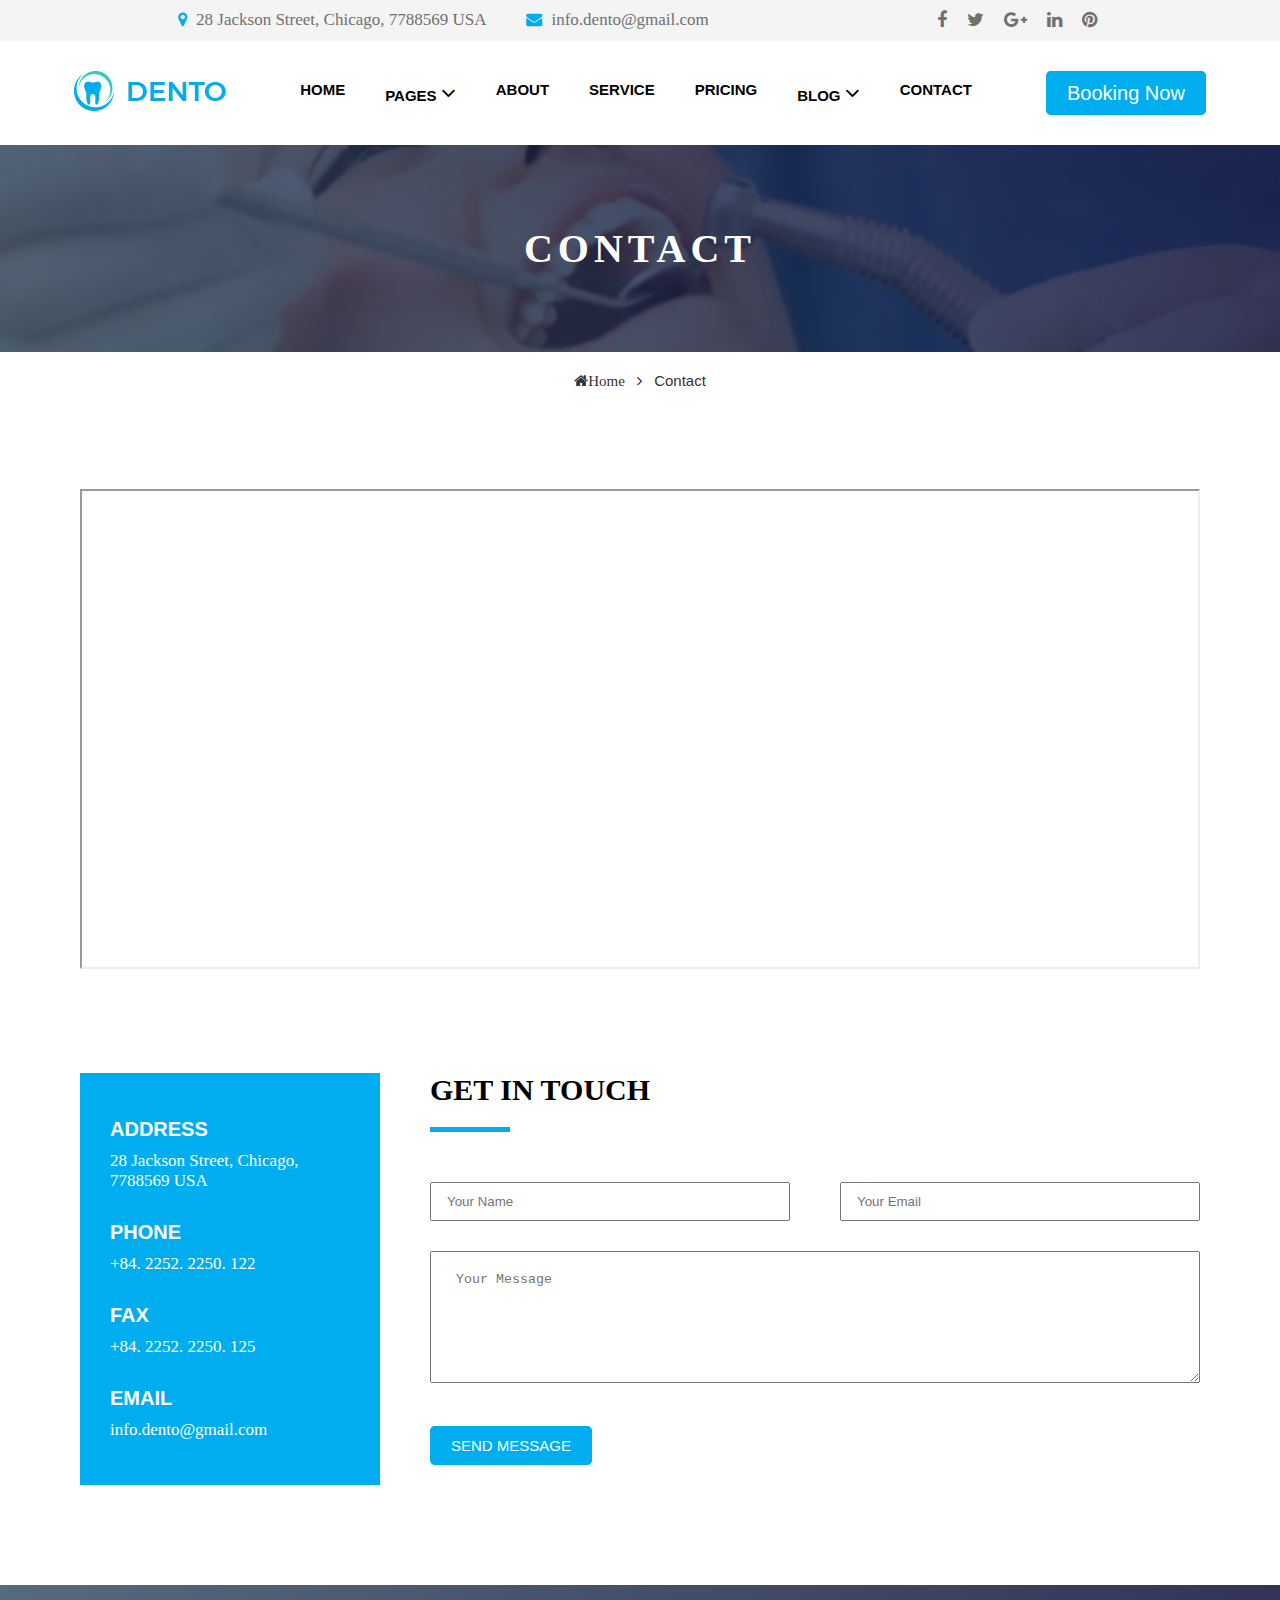
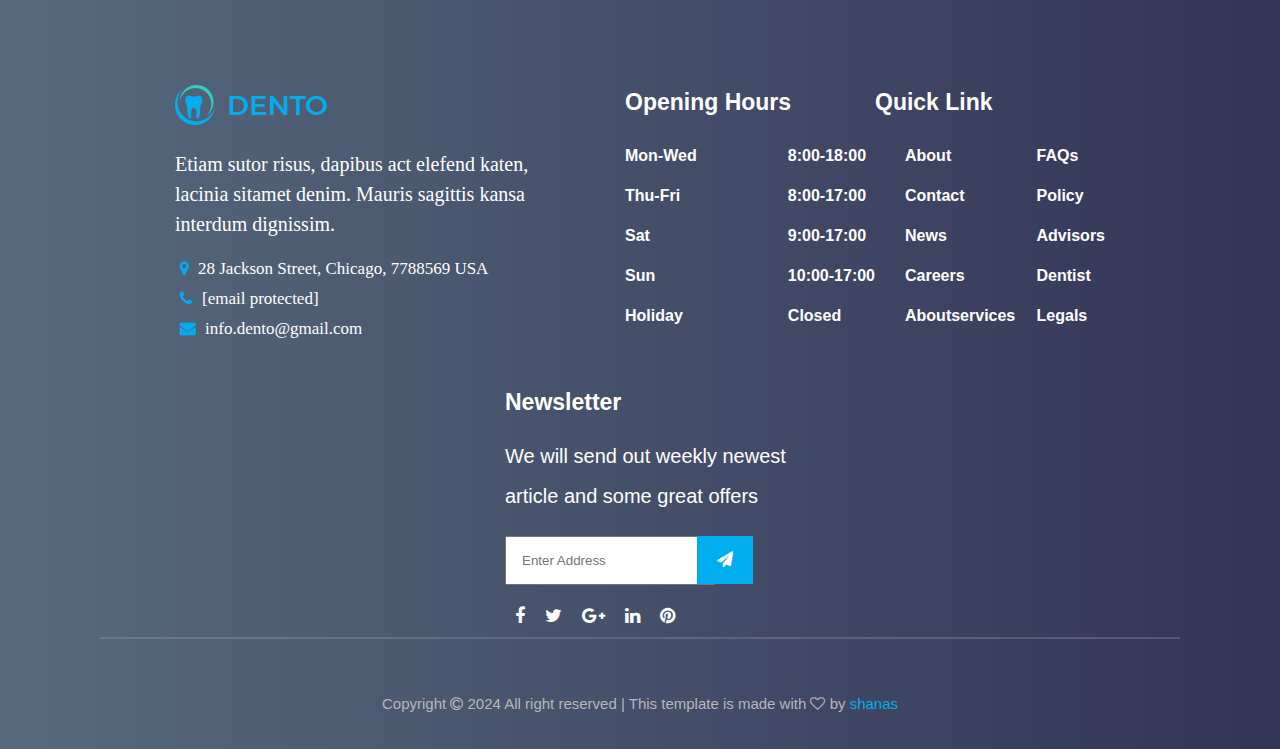
<file: contact.html>
<!DOCTYPE html>
<html lang="en">
<head>
    <meta charset="UTF-8">
    <meta name="viewport" content="width=device-width, initial-scale=1.0">
    <title>Get in touch with us</title>
    <link rel="stylesheet" href="/icons/font-awesome/css/font-awesome.css">
    <link rel="stylesheet" href="/css/stlyes.css">
    <link rel="stylesheet" href="/css/contact-styles.css">

    <link 
        rel="icon"
        title="image/png"
        href="images/core-images/favicon.ico"
    >
</head>
    <body>
        <section>
            <div class="landing-page-container">
                <div class="landing-top-container">
                    <div class="top-info">
                        <div class="info1">
                            <i class="fa fa-map-marker"></i>
                            <span>28 Jackson Street, Chicago, 7788569 USA</span>

                            <div class="infor-details">
                                <p>
                                    28 jackson street, Chicago,
                                </p>
                                <p>
                                    7788569 USA
                                </p>
                            </div>
                        </div>

                        <div class="info1 edi1">
                            <i class="fa fa-envelope"></i>
                            <span>info.dento@gmail.com</span>

                            <div class="infor-details">
                                <p>
                                    info.dento@gmail.com
                                </p>
                            </div>
                        </div>
                    </div>

                    <div class="social-icon-container">
                        <div class="icon">
                            <a href=""><i class="fa fa-facebook"></i></a>

                            <div class="infor-details">
                                <p>
                                    facebook
                                </p>
                            </div>
                        </div>

                        <div class="icon">
                            <a href=""><i class="fa fa-twitter"></i></a>

                            <div class="infor-details">
                                <p>
                                    twitter
                                </p>
                            </div>
                        </div>

                        <div class="icon">
                            <a href=""><i class="fa fa-google-plus"></i></a>

                            <div class="infor-details">
                                <p>
                                    google-plus
                                </p>
                            </div>
                        </div>

                        <div class="icon">
                            <a href=""><i class="fa fa-linkedin"></i></a>

                            <div class="infor-details">
                                <p>
                                    linkedin
                                </p>
                            </div>
                        </div>

                        <div class="icon">
                            <a href=""><i class="fa fa-pinterest"></i></a>

                            <div class="infor-details">
                                <p>
                                    pinterest
                                </p>
                            </div>
                        </div>

                    </div>
                </div>
            </div>


            <div class="landing-page-intro-container">
                <div class="logo">
                    <img src="/images/core-images/logo.png" alt="">
                </div>

                <div class="header-link-container">

                    <input type="checkbox" id="check">
                    <label for="check">
                        <i class="fa fa1 fa-navicon" id="navicon"></i>
                        <i class="fa fa-times" id="times"></i>
                    </label>

                    <div class="list">
                        <ul>
                            <li><a href="/index.html">home</a></li>
                            <li><a href="">pages <i class="fa fa-angle-down"></i></a></li>
                            <li><a href="/about.html">about</a></li>
                            <li><a href="services.html">service</a></li>
                            <li><a href="">pricing</a></li>
                            <li><a href="">blog <i class="fa fa-angle-down"></i></a></li>
                            <li><a href="contact.html">contact</a></li>
                        </ul>
                    </div>
                </div>

                <div class="primary-btn edp4">
                    <a href="">booking now</a>
                </div>
               
            </div>


            <div class="pages-content-container">
                <div class="pages-text">
                    <p>
                        contact
                    </p>
                </div>
            </div>

            <div class="detail-contact-infor">
                <div class="home-transfer-container">
                    <p>
                        <i class="fa fa-home">home</i> <span><i class="fa fa-angle-right"></i></span> contact
                    </p>
                </div>

                <div class="google-map">
                    <iframe src="https://www.google.com/maps/embed?pb=!1m14!1m8!1m3!1d15882.170559895756!2d9.9155625!3d5.6343125!3m2!1i1024!2i768!4f13.1!3m3!1m2!1s0x105fab29e2cf65eb%3A0x10c1eef49cc5648d!2sCommunity%20Health%20Association%20Besali.%20Nkemtakeh%20Jonas%20Eyahngo!5e0!3m2!1sen!2scm!4v1708186362982!5m2!1sen!2scm"></iframe>    
                </div>

                <div class="get-in-touch-container">
                    <div class="get-details-container">
                        <div class="get-detail-text-container">
                            <div class="get-detail-header">
                                <p>
                                    address
                                </p>
                            </div>
                            <div class="get-detail-sub">
                                <p>
                                    28 Jackson Street, Chicago, 7788569 USA
                                </p>
                            </div>
                        </div>

                        <div class="get-detail-text-container">
                            <div class="get-detail-header">
                                <p>
                                    phone
                                </p>
                            </div>
                            <div class="get-detail-sub">
                                <p>
                                    +84. 2252. 2250. 122
                                </p>
                            </div>
                        </div>

                        <div class="get-detail-text-container">
                            <div class="get-detail-header">
                                <p>
                                    Fax
                                </p>
                            </div>
                            <div class="get-detail-sub">
                                <p>
                                    +84. 2252. 2250. 125
                                </p>
                            </div>
                        </div>

                        <div class="get-detail-text-container">
                            <div class="get-detail-header">
                                <p>
                                    Email
                                </p>
                            </div>
                            <div class="get-detail-sub">
                                <p>
                                    info.dento@gmail.com
                                </p>
                            </div>
                        </div>
                    </div>

                    <div class="message-area-container">
                        <div class="message-area-text">
                            <p>
                                get in touch
                            </p>
                            <div class="line"></div>
                        </div>
                        <div class="input-message">
                            <div class="input-area">
                                <div class="input">
                                    <input type="text" placeholder="Your Name">
                                </div>
                                <div class="input edi7">
                                    <input type="text" placeholder="Your Email">
                                </div>
                            </div>
                            <div class="message">
                                <textarea name="" id="" cols="30" rows="6" placeholder="Your Message"></textarea>
                            </div>
                        </div>
                        <div class="primary-btn edp4 edps1">
                            <a href="">send message</a>
                        </div>
                    </div>
                </div>
            </div>
        </section>


        <section>
            <div class="footer-container">
                <div class="footer-local-container">
                    <div class="logo">
                        <img src="/images/core-images/logo.png" alt="">
                    </div>
                    <div class="footer-text">
                        <p>
                            Etiam sutor risus, dapibus act elefend katen, lacinia sitamet 
                            denim. Mauris sagittis kansa interdum dignissim.
                        </p>
                    </div>

                    <div class="top-info edt1">
                        <div class="info1">
                            <i class="fa fa-map-marker"></i>
                            <span>28 Jackson Street, Chicago, 7788569 USA</span>
                        </div>

                        <div class="info1 edi3">
                            <i class="fa fa-phone"></i>
                            <span>[email protected]</span>
                        </div>

                        <div class="info1 edi1 edi2">
                            <i class="fa fa-envelope"></i>
                            <span>info.dento@gmail.com</span>
                        </div>
                    </div>
                </div>

                <div class="footer-section edf4">
                    <div class="footer-header">
                        <p>
                            opening hours
                        </p>
                    </div>

                    <div class="main-container">
                        <div class="footer-header-details">
                            <div class="footer-detail">
                                <p>
                                    mon-wed
                                </p>
                            </div>
                            <div class="footer-detail">
                                <p>
                                    thu-fri
                                </p>
                            </div>
                            <div class="footer-detail">
                                <p>
                                    sat
                                </p>
                            </div>
                            <div class="footer-detail">
                                <p>
                                    sun
                                </p>
                            </div>
                            <div class="footer-detail">
                                <p>
                                    holiday
                                </p>
                            </div>
                        </div>

                        <div class="footer-header-details edf2">
                            <div class="footer-detail">
                                <p>
                                    8:00-18:00
                                </p>
                            </div>
                            <div class="footer-detail">
                                <p>
                                    8:00-17:00
                                </p>
                            </div>
                            <div class="footer-detail">
                                <p>
                                    9:00-17:00
                                </p>
                            </div>
                            <div class="footer-detail">
                                <p>
                                    10:00-17:00
                                </p>
                            </div>
                            <div class="footer-detail">
                                <p>
                                    closed
                                </p>
                            </div>
                        </div>
                    </div>
                </div>

                <div class="footer-section edf3">
                    <div class="footer-header">
                        <p>
                            quick link
                        </p>
                    </div>

                    <div class="main-container edm4">
                        <div class="footer-header-details">
                            <div class="footer-detail">
                                <p>
                                    <a href="">about</a>
                                </p>
                            </div>
                            <div class="footer-detail">
                                <p>
                                    <a href="">contact</a>
                                </p>
                            </div>
                            <div class="footer-detail">
                                <p>
                                    <a href="">news</a>
                                </p>
                            </div>
                            <div class="footer-detail">
                                <p>
                                    <a href="">careers</a>
                                </p>
                            </div>
                            <div class="footer-detail">
                                <p>
                                    <a href="">about</a>services
                                </p>
                            </div>
                        </div>

                        <div class="footer-header-details edf2">
                            <div class="footer-detail">
                                <p>
                                    <a href="">FAQs</a>
                                </p>
                            </div>
                            <div class="footer-detail">
                                <p>
                                    <a href="">policy</a>
                                </p>
                            </div>
                            <div class="footer-detail">
                                <p>
                                    <a href="">advisors</a>
                                </p>
                            </div>
                            <div class="footer-detail">
                                <p>
                                    <a href="">dentist</a>
                                </p>
                            </div>
                            <div class="footer-detail">
                                <p>
                                    <a href="">legals</a>
                                </p>
                            </div>
                        </div>
                    </div>
                </div>

                <div class="newsletter-container">
                    <div class="">
                        <div class="newsletter-header">
                            <p>
                                newsletter
                            </p>
                        </div>
                        <div class="newsletter-text">
                            <p>
                                We will send out weekly newest 
                                article and some great offers
                            </p>
                        </div>
                        <div class="newsletter-input-area">
                            <div class="newsletter-input">
                                <input type="text" placeholder="Enter Address">
                            </div>
                            <div class="send">
                                <a href=""><i class="fa fa-send"></i></a>
                            </div>
                        </div>
                    </div>

                    <div class="social-icon-container eds2">
                        <div class="icon">
                            <a href=""><i class="fa fa-facebook"></i></a>

                            <div class="infor-details">
                                <p>
                                    facebook
                                </p>
                            </div>
                        </div>

                        <div class="icon">
                            <a href=""><i class="fa fa-twitter"></i></a>

                            <div class="infor-details">
                                <p>
                                    twitter
                                </p>
                            </div>
                        </div>

                        <div class="icon">
                            <a href=""><i class="fa fa-google-plus"></i></a>

                            <div class="infor-details">
                                <p>
                                    google-plus
                                </p>
                            </div>
                        </div>

                        <div class="icon">
                            <a href=""><i class="fa fa-linkedin"></i></a>

                            <div class="infor-details">
                                <p>
                                    linkedin
                                </p>
                            </div>
                        </div>

                        <div class="icon">
                            <a href=""><i class="fa fa-pinterest"></i></a>

                            <div class="infor-details">
                                <p>
                                    pinterest
                                </p>
                            </div>
                        </div>

                    </div>
                </div>

                <div class="footer-line"></div>

                <div class="footer-end">
                    <p>
                        Copyright <span><i class="fa fa-copyright"></i></span> 2024 All right reserved | This template is made with <span><i class="fa fa-heart-o"></i></span> by <a href="shanas-page.html" target="_blank">shanas</a>
                    </p>
                </div>
            </div>
        </section>
    </body>
</html>
</file>
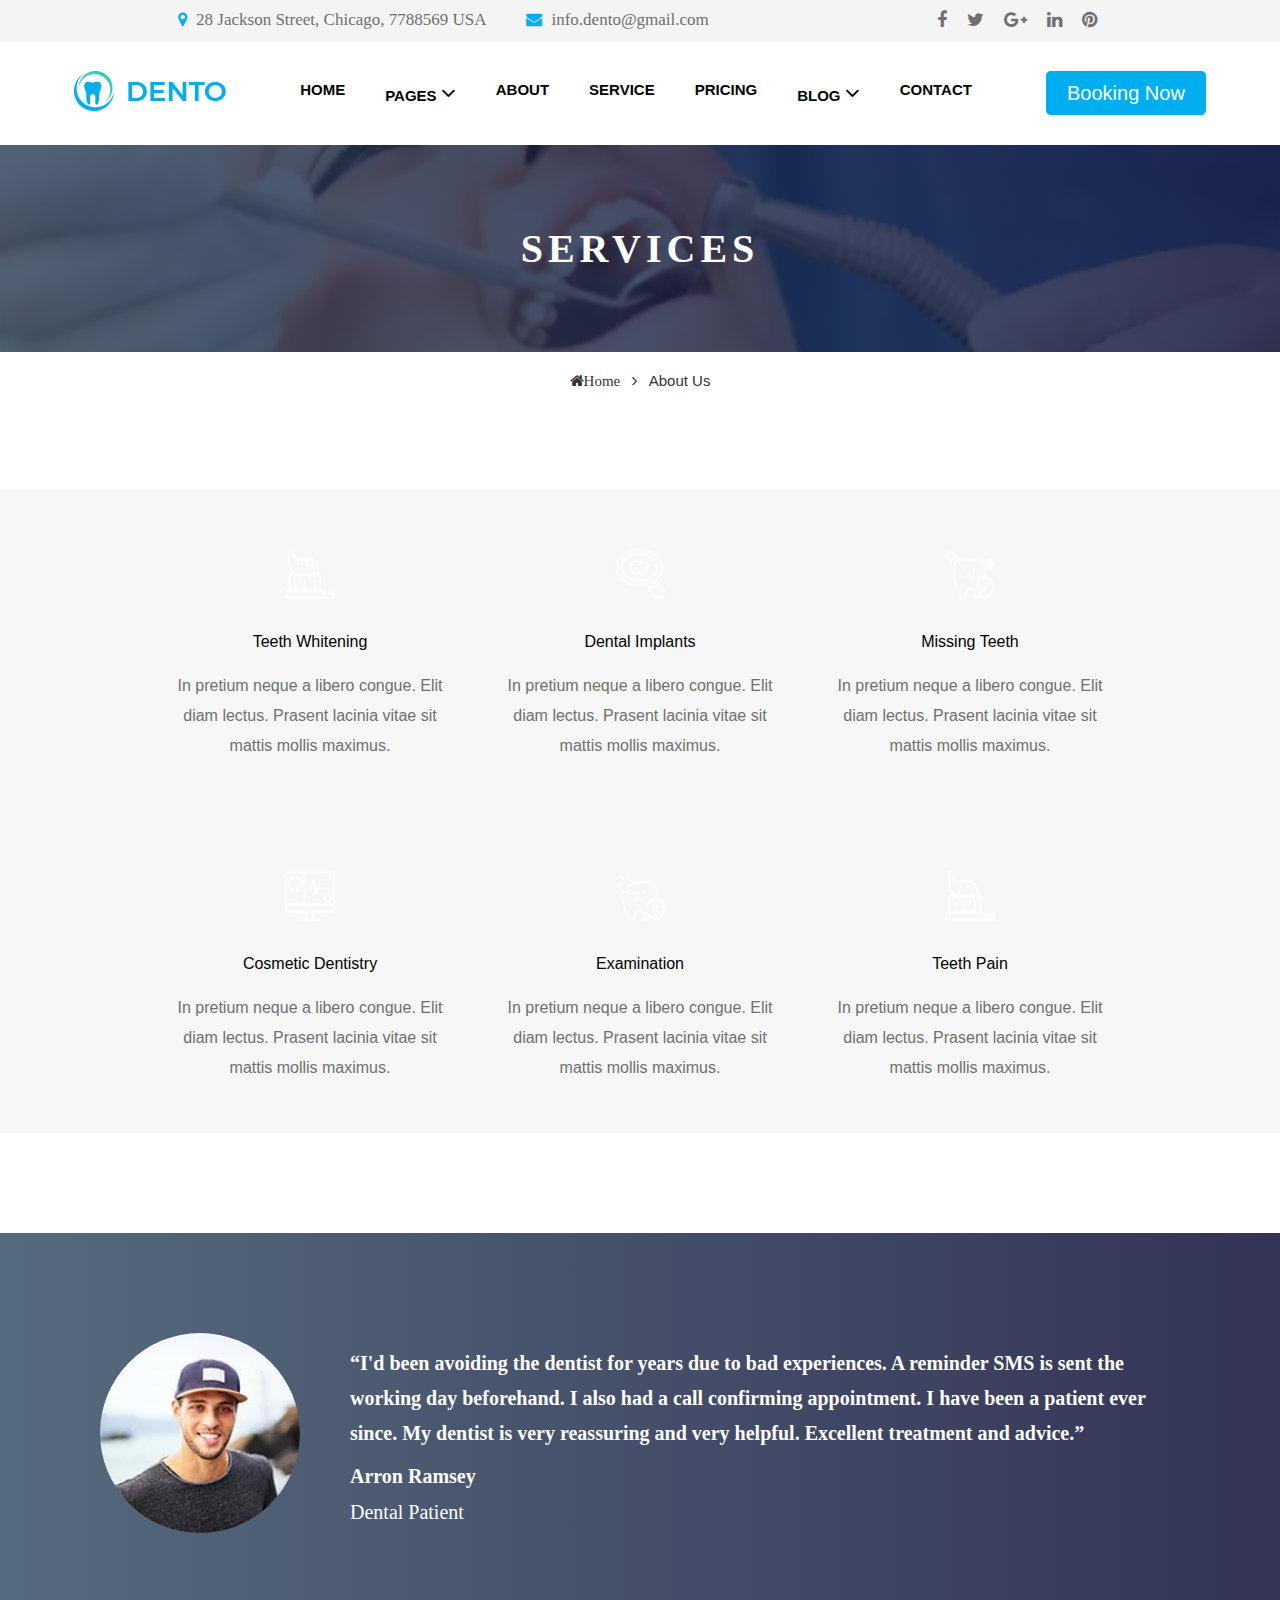
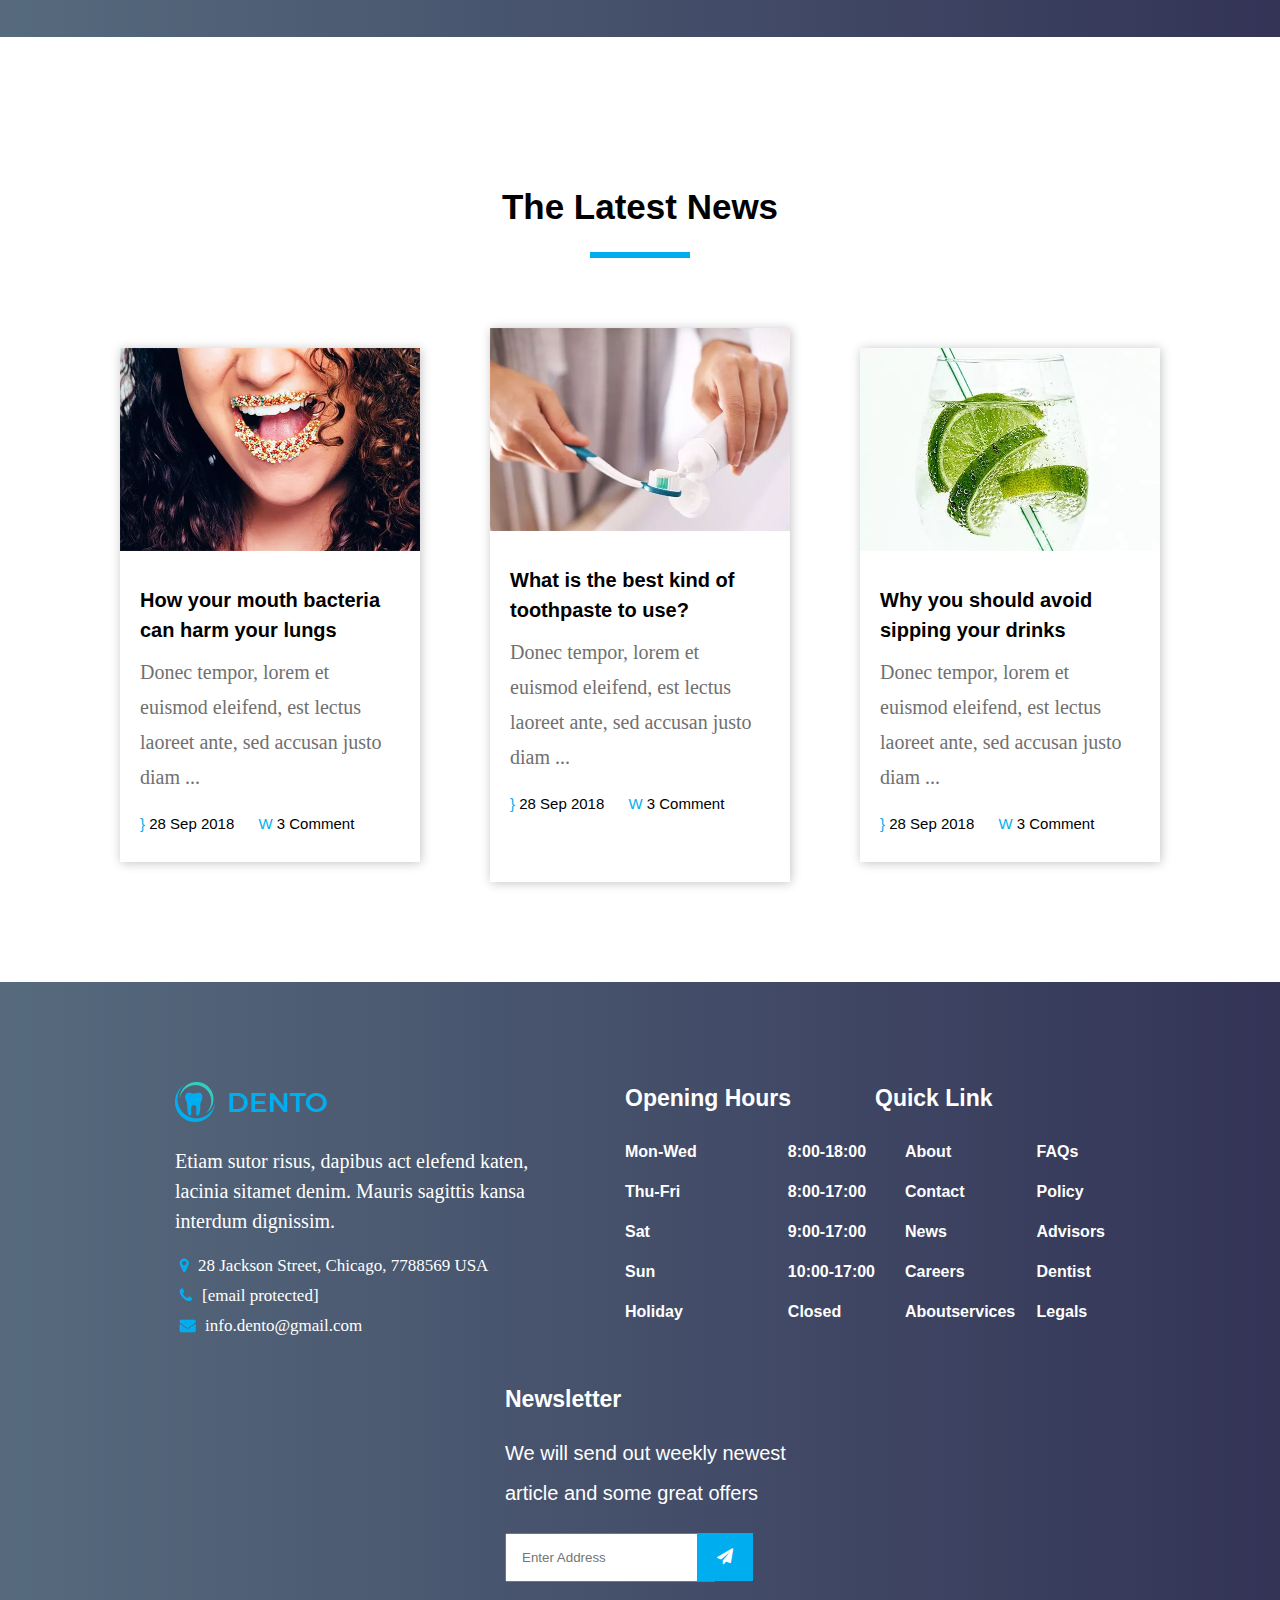
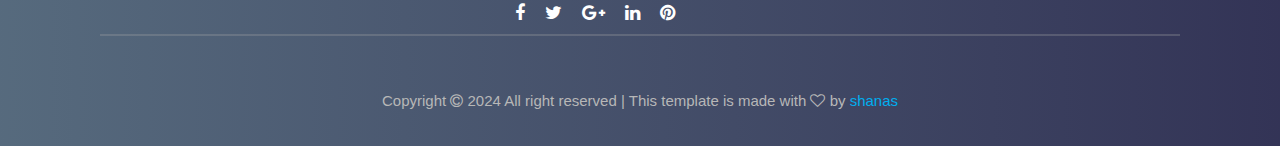
<file: services.html>
<!DOCTYPE html>
<html lang="en">
<head>
    <meta charset="UTF-8">
    <meta name="viewport" content="width=device-width, initial-scale=1.0">
    <title>This are the services we bring to you</title>
    <link 
        rel="icon"
        title="image/png"
        href="images/core-images/favicon.ico"
    >
    <link rel="stylesheet" href="css/stlyes.css">
    <link rel="stylesheet" href="icons/font-awesome/css/font-awesome.css">
    <link rel="stylesheet" href="css/contact-styles.css">
    <link rel="stylesheet" href="css/services-styles.css">
</head>
    <body>
        <section>
            <div class="landing-page-container">
                <div class="landing-top-container">
                    <div class="top-info">
                        <div class="info1">
                            <i class="fa fa-map-marker"></i>
                            <span>28 Jackson Street, Chicago, 7788569 USA</span>

                            <div class="infor-details">
                                <p>
                                    28 jackson street, Chicago,
                                </p>
                                <p>
                                    7788569 USA
                                </p>
                            </div>
                        </div>

                        <div class="info1 edi1">
                            <i class="fa fa-envelope"></i>
                            <span>info.dento@gmail.com</span>

                            <div class="infor-details">
                                <p>
                                    info.dento@gmail.com
                                </p>
                            </div>
                        </div>
                    </div>

                    <div class="social-icon-container">
                        <div class="icon">
                            <a href=""><i class="fa fa-facebook"></i></a>

                            <div class="infor-details">
                                <p>
                                    facebook
                                </p>
                            </div>
                        </div>

                        <div class="icon">
                            <a href=""><i class="fa fa-twitter"></i></a>

                            <div class="infor-details">
                                <p>
                                    twitter
                                </p>
                            </div>
                        </div>

                        <div class="icon">
                            <a href=""><i class="fa fa-google-plus"></i></a>

                            <div class="infor-details">
                                <p>
                                    google-plus
                                </p>
                            </div>
                        </div>

                        <div class="icon">
                            <a href=""><i class="fa fa-linkedin"></i></a>

                            <div class="infor-details">
                                <p>
                                    linkedin
                                </p>
                            </div>
                        </div>

                        <div class="icon">
                            <a href=""><i class="fa fa-pinterest"></i></a>

                            <div class="infor-details">
                                <p>
                                    pinterest
                                </p>
                            </div>
                        </div>

                    </div>
                </div>
            </div>


            <div class="landing-page-intro-container">
                <div class="logo">
                    <img src="/images/core-images/logo.png" alt="">
                </div>

                <div class="header-link-container">

                    <input type="checkbox" id="check">
                    <label for="check">
                        <i class="fa fa1 fa-navicon" id="navicon"></i>
                        <i class="fa fa-times" id="times"></i>
                    </label>

                    <div class="list">
                        <ul>
                            <li><a href="/index.html">home</a></li>
                            <li><a href="">pages <i class="fa fa-angle-down"></i></a></li>
                            <li><a href="about.html">about</a></li>
                            <li><a href="services.html">service</a></li>
                            <li><a href="">pricing</a></li>
                            <li><a href="">blog <i class="fa fa-angle-down"></i></a></li>
                            <li><a href="/contact.html">contact</a></li>
                        </ul>
                    </div>
                </div>

                <div class="primary-btn edp4">
                    <a href="">booking now</a>
                </div>
               
            </div>


            <div class="pages-content-container">
                <div class="pages-text">
                    <p>
                        services
                    </p>
                </div>
            </div>

            <div class="detail-contact-infor">
                <div class="home-transfer-container">
                    <p>
                        <i class="fa fa-home">home</i> <span><i class="fa fa-angle-right"></i></span> about us
                    </p>
                </div>
            </div>
        </section>

        <div class="service-contain-container">
            <div class="service-sub-content-container">
                <div class="service">
                    <div class="service-logo">
                        <img src="images/core-images/s1.png" alt="">
                    </div>
                    <div class="service-text">
                        <p>
                            Teeth Whitening
                        </p>
                    </div>
                    <div class="service-text2">
                        <p>
                            In pretium neque a libero congue. Elit diam lectus. 
                            Prasent lacinia vitae sit mattis mollis maximus.
                        </p>
                    </div>
                </div>

                <div class="service eds4">
                    <div class="service-logo">
                        <img src="images/core-images/s2.png" alt="">
                    </div>
                    <div class="service-text">
                        <p>
                            Dental Implants
                        </p>
                    </div>
                    <div class="service-text2">
                        <p>
                            In pretium neque a libero congue. Elit diam lectus. 
                            Prasent lacinia vitae sit mattis mollis maximus.
                        </p>
                    </div>
                </div>

                <div class="service">
                    <div class="service-logo">
                        <img src="images/core-images/s3.png" alt="">
                    </div>
                    <div class="service-text">
                        <p>
                            Missing Teeth
                        </p>
                    </div>
                    <div class="service-text2">
                        <p>
                            In pretium neque a libero congue. Elit diam lectus. 
                            Prasent lacinia vitae sit mattis mollis maximus.
                        </p>
                    </div>
                </div>
            </div>


            <div class="service-sub-content-container eds5">
                <div class="service">
                    <div class="service-logo">
                        <img src="images/core-images/s4.png" alt="">
                    </div>
                    <div class="service-text">
                        <p>
                            Cosmetic Dentistry
                        </p>
                    </div>
                    <div class="service-text2">
                        <p>
                            In pretium neque a libero congue. Elit diam lectus. 
                            Prasent lacinia vitae sit mattis mollis maximus.
                        </p>
                    </div>
                </div>

                <div class="service eds4">
                    <div class="service-logo">
                        <img src="images/core-images/s5.png" alt="">
                    </div>
                    <div class="service-text">
                        <p>
                            Examination
                        </p>
                    </div>
                    <div class="service-text2">
                        <p>
                            In pretium neque a libero congue. Elit diam lectus. 
                            Prasent lacinia vitae sit mattis mollis maximus.
                        </p>
                    </div>
                </div>

                <div class="service">
                    <div class="service-logo">
                        <img src="images/core-images/s1.png" alt="">
                    </div>
                    <div class="service-text">
                        <p>
                            Teeth Pain
                        </p>
                    </div>
                    <div class="service-text2">
                        <p>
                            In pretium neque a libero congue. Elit diam lectus. 
                            Prasent lacinia vitae sit mattis mollis maximus.
                        </p>
                    </div>
                </div>
            </div>
        </div>

        <div class="dentist-footer-container">
            <div class="dentist-footer-img">
                <img src="/images/background-images/8.jpg" alt="">
            </div>

            <div class="dentist-footer-text">
                <h5>
                    “I'd been avoiding the dentist for years due to bad 
                    experiences. A reminder SMS is sent the working day  
                    beforehand. I also had a call confirming appointment. 
                    I have been a patient ever since. My dentist is very 
                    reassuring and very helpful. Excellent treatment and advice.”
                </h5>
                <h6>
                    arron ramsey
                </h6>
                <p>
                    dental patient
                </p>
            </div>
        </div>

        <div class="latest-new-container">
            <div class="dentist-text">
                <div class="dentist-header edd4">
                    <p>
                        the latest news
                    </p>
                </div>
                <div class="appointment-line"></div>
            </div>

            <div class="latest-news-content-container">
                <div class="latest-news-content edl1">
                    <div class="latest-news-img">
                        <img src="/images/background-images/4.jpg" alt="">
                    </div>

                    <div class="latest-news-content-text-container">
                        <div class="latest-news-content-text-header">
                            <a href="">
                                How your mouth bacteria can harm your lungs
                            </a>

                            <p>
                                Donec tempor, lorem et euismod eleifend, est 
                                lectus laoreet ante, sed accusan justo diam ...
                            </p>
                        </div>

                        <div class="latest-news-comment">
                            <span>}</span> 28 Sep 2018 <span class="move">W</span> 3 Comment
                        </div>
                    </div>
                </div>

                <div class="latest-news-content edl2">
                    <div class="latest-news-img">
                        <img src="/images/background-images/5.jpg" alt="">
                    </div>

                    <div class="latest-news-content-text-container">
                        <div class="latest-news-content-text-header">
                            <a href="">
                                What is the best kind of toothpaste to use?
                            </a>

                            <p>
                                Donec tempor, lorem et euismod eleifend, est 
                                lectus laoreet ante, sed accusan justo diam ...
                            </p>
                        </div>

                        <div class="latest-news-comment">
                            <span>}</span> 28 Sep 2018 <span class="move">W</span> 3 Comment
                        </div>
                    </div>
                </div>

                <div class="latest-news-content edl3">
                    <div class="latest-news-img">
                        <img src="/images/background-images/6.jpg" alt="">
                    </div>

                    <div class="latest-news-content-text-container">
                        <div class="latest-news-content-text-header">
                            <a href="">
                                Why you should avoid sipping your drinks
                            </a>

                            <p>
                                Donec tempor, lorem et euismod eleifend, est 
                                lectus laoreet ante, sed accusan justo diam ...
                            </p>
                        </div>

                        <div class="latest-news-comment">
                            <span>}</span> 28 Sep 2018 <span class="move">W</span> 3 Comment
                        </div>
                    </div>
                </div>
            </div>
        </div>


        <section>
            <div class="footer-container">
                <div class="footer-local-container">
                    <div class="logo">
                        <img src="/images/core-images/logo.png" alt="">
                    </div>
                    <div class="footer-text">
                        <p>
                            Etiam sutor risus, dapibus act elefend katen, lacinia sitamet 
                            denim. Mauris sagittis kansa interdum dignissim.
                        </p>
                    </div>

                    <div class="top-info edt1">
                        <div class="info1">
                            <i class="fa fa-map-marker"></i>
                            <span>28 Jackson Street, Chicago, 7788569 USA</span>
                        </div>

                        <div class="info1 edi3">
                            <i class="fa fa-phone"></i>
                            <span>[email protected]</span>
                        </div>

                        <div class="info1 edi1 edi2">
                            <i class="fa fa-envelope"></i>
                            <span>info.dento@gmail.com</span>
                        </div>
                    </div>
                </div>

                <div class="footer-section edf4">
                    <div class="footer-header">
                        <p>
                            opening hours
                        </p>
                    </div>

                    <div class="main-container">
                        <div class="footer-header-details">
                            <div class="footer-detail">
                                <p>
                                    mon-wed
                                </p>
                            </div>
                            <div class="footer-detail">
                                <p>
                                    thu-fri
                                </p>
                            </div>
                            <div class="footer-detail">
                                <p>
                                    sat
                                </p>
                            </div>
                            <div class="footer-detail">
                                <p>
                                    sun
                                </p>
                            </div>
                            <div class="footer-detail">
                                <p>
                                    holiday
                                </p>
                            </div>
                        </div>

                        <div class="footer-header-details edf2">
                            <div class="footer-detail">
                                <p>
                                    8:00-18:00
                                </p>
                            </div>
                            <div class="footer-detail">
                                <p>
                                    8:00-17:00
                                </p>
                            </div>
                            <div class="footer-detail">
                                <p>
                                    9:00-17:00
                                </p>
                            </div>
                            <div class="footer-detail">
                                <p>
                                    10:00-17:00
                                </p>
                            </div>
                            <div class="footer-detail">
                                <p>
                                    closed
                                </p>
                            </div>
                        </div>
                    </div>
                </div>

                <div class="footer-section edf3">
                    <div class="footer-header">
                        <p>
                            quick link
                        </p>
                    </div>

                    <div class="main-container edm4">
                        <div class="footer-header-details">
                            <div class="footer-detail">
                                <p>
                                    <a href="">about</a>
                                </p>
                            </div>
                            <div class="footer-detail">
                                <p>
                                    <a href="">contact</a>
                                </p>
                            </div>
                            <div class="footer-detail">
                                <p>
                                    <a href="">news</a>
                                </p>
                            </div>
                            <div class="footer-detail">
                                <p>
                                    <a href="">careers</a>
                                </p>
                            </div>
                            <div class="footer-detail">
                                <p>
                                    <a href="">about</a>services
                                </p>
                            </div>
                        </div>

                        <div class="footer-header-details edf2">
                            <div class="footer-detail">
                                <p>
                                    <a href="">FAQs</a>
                                </p>
                            </div>
                            <div class="footer-detail">
                                <p>
                                    <a href="">policy</a>
                                </p>
                            </div>
                            <div class="footer-detail">
                                <p>
                                    <a href="">advisors</a>
                                </p>
                            </div>
                            <div class="footer-detail">
                                <p>
                                    <a href="">dentist</a>
                                </p>
                            </div>
                            <div class="footer-detail">
                                <p>
                                    <a href="">legals</a>
                                </p>
                            </div>
                        </div>
                    </div>
                </div>

                <div class="newsletter-container">
                    <div class="">
                        <div class="newsletter-header">
                            <p>
                                newsletter
                            </p>
                        </div>
                        <div class="newsletter-text">
                            <p>
                                We will send out weekly newest 
                                article and some great offers
                            </p>
                        </div>
                        <div class="newsletter-input-area">
                            <div class="newsletter-input">
                                <input type="text" placeholder="Enter Address">
                            </div>
                            <div class="send">
                                <a href=""><i class="fa fa-send"></i></a>
                            </div>
                        </div>
                    </div>

                    <div class="social-icon-container eds2">
                        <div class="icon">
                            <a href=""><i class="fa fa-facebook"></i></a>

                            <div class="infor-details">
                                <p>
                                    facebook
                                </p>
                            </div>
                        </div>

                        <div class="icon">
                            <a href=""><i class="fa fa-twitter"></i></a>

                            <div class="infor-details">
                                <p>
                                    twitter
                                </p>
                            </div>
                        </div>

                        <div class="icon">
                            <a href=""><i class="fa fa-google-plus"></i></a>

                            <div class="infor-details">
                                <p>
                                    google-plus
                                </p>
                            </div>
                        </div>

                        <div class="icon">
                            <a href=""><i class="fa fa-linkedin"></i></a>

                            <div class="infor-details">
                                <p>
                                    linkedin
                                </p>
                            </div>
                        </div>

                        <div class="icon">
                            <a href=""><i class="fa fa-pinterest"></i></a>

                            <div class="infor-details">
                                <p>
                                    pinterest
                                </p>
                            </div>
                        </div>

                    </div>
                </div>

                <div class="footer-line"></div>

                <div class="footer-end">
                    <p>
                        Copyright <span><i class="fa fa-copyright"></i></span> 2024 All right reserved | This template is made with <span><i class="fa fa-heart-o"></i></span> by <a href="shanas-page.html" target="_blank">shanas</a>
                    </p>
                </div>
            </div>
        </section>
    </body>
</html>
</file>
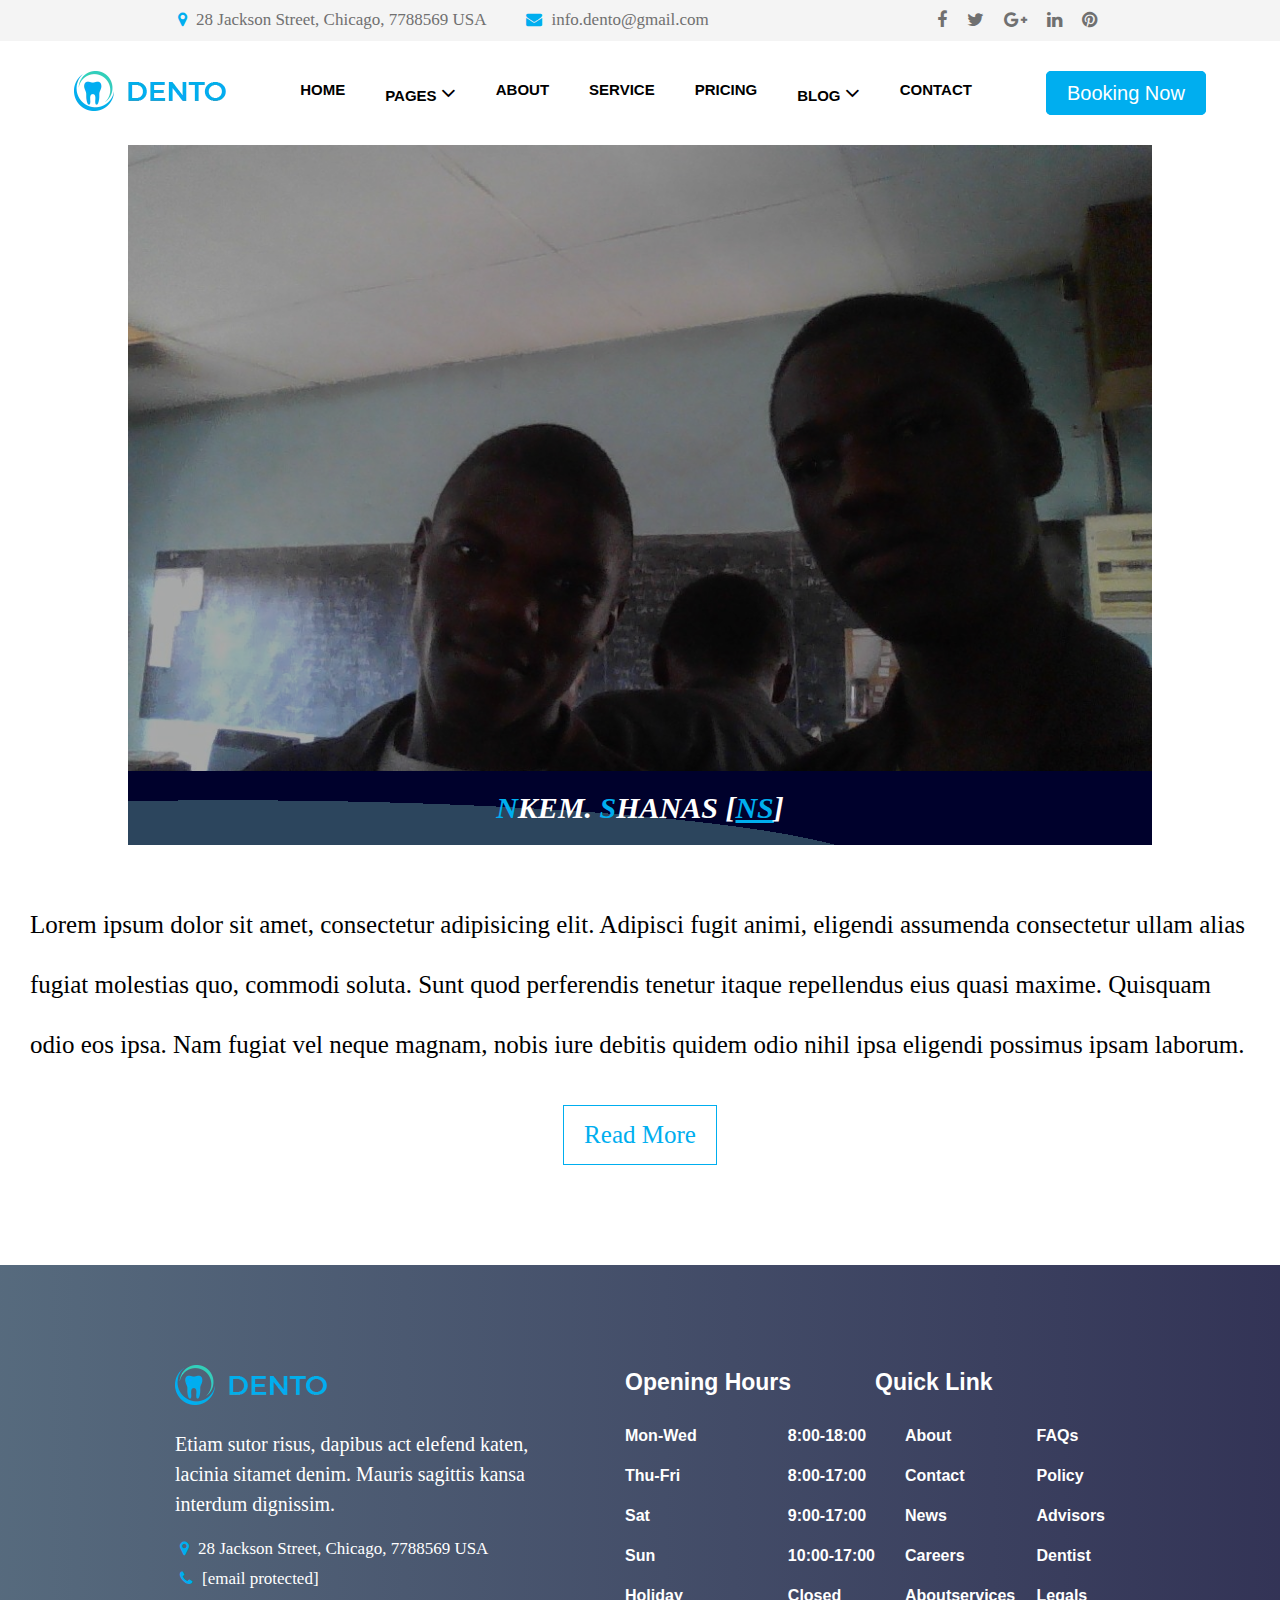
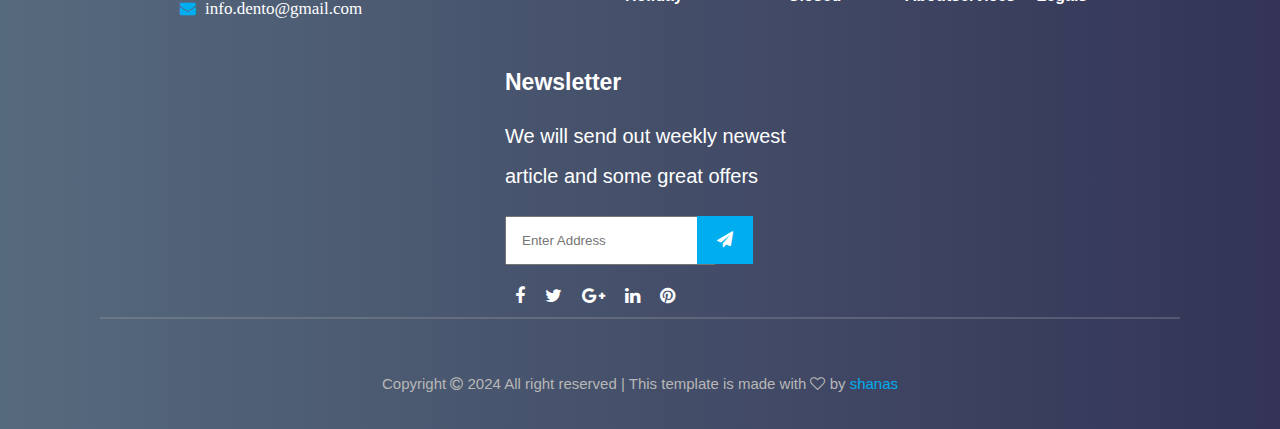
<file: shanas-page.html>
<!DOCTYPE html>
<html lang="en">
<head>
    <meta charset="UTF-8">
    <meta name="viewport" content="width=device-width, initial-scale=1.0">
    <link rel="stylesheet" href="/css/shanas-page-styles.css">
    <link rel="stylesheet" href="/icons/font-awesome/css/font-awesome.css">
    <link rel="stylesheet" href="/css/stlyes.css">
    <title>The web coordinator | Nkem. Shanas</title>
</head>
    <body>
        <section>

            <div class="landing-page-container">
                <div class="landing-top-container">
                    <div class="top-info">
                        <div class="info1">
                            <i class="fa fa-map-marker"></i>
                            <span>28 Jackson Street, Chicago, 7788569 USA</span>

                            <div class="infor-details">
                                <p>
                                    28 jackson street, Chicago,
                                </p>
                                <p>
                                    7788569 USA
                                </p>
                            </div>
                        </div>

                        <div class="info1 edi1">
                            <i class="fa fa-envelope"></i>
                            <span>info.dento@gmail.com</span>

                            <div class="infor-details">
                                <p>
                                    info.dento@gmail.com
                                </p>
                            </div>
                        </div>
                    </div>

                    <div class="social-icon-container">
                        <div class="icon">
                            <a href=""><i class="fa fa-facebook"></i></a>

                            <div class="infor-details">
                                <p>
                                    facebook
                                </p>
                            </div>
                        </div>

                        <div class="icon">
                            <a href=""><i class="fa fa-twitter"></i></a>

                            <div class="infor-details">
                                <p>
                                    twitter
                                </p>
                            </div>
                        </div>

                        <div class="icon">
                            <a href=""><i class="fa fa-google-plus"></i></a>

                            <div class="infor-details">
                                <p>
                                    google-plus
                                </p>
                            </div>
                        </div>

                        <div class="icon">
                            <a href=""><i class="fa fa-linkedin"></i></a>

                            <div class="infor-details">
                                <p>
                                    linkedin
                                </p>
                            </div>
                        </div>

                        <div class="icon">
                            <a href=""><i class="fa fa-pinterest"></i></a>

                            <div class="infor-details">
                                <p>
                                    pinterest
                                </p>
                            </div>
                        </div>

                    </div>
                </div>
            </div>


            <div class="landing-page-intro-container">
                <div class="logo">
                    <img src="/images/core-images/logo.png" alt="">
                </div>

                <div class="header-link-container">

                    <input type="checkbox" id="check">
                    <label for="check">
                        <i class="fa fa1 fa-navicon" id="navicon"></i>
                        <i class="fa fa-times" id="times"></i>
                    </label>

                    <div class="list">
                        <ul>
                            <li><a href="index.html">home</a></li>
                            <li><a href="">pages <i class="fa fa-angle-down"></i></a></li>
                            <li><a href="/about.html">about</a></li>
                            <li><a href="">service</a></li>
                            <li><a href="">pricing</a></li>
                            <li><a href="">blog <i class="fa fa-angle-down"></i></a></li>
                            <li><a href="/contact.html">contact</a></li>
                        </ul>
                    </div>
                </div>

                <div class="primary-btn edp4">
                    <a href="">booking now</a>
                </div>
               
            </div>

            <div class="shanas-page-container">
                <div class="shanas-img-container">
                    <div class="ownner-name">
                        <em>
                            <span>n</span>kem. <span>s</span>hanas [<span><u>ns</u></span>]
                        </em>
                    </div>

                    <div class="shanas-img-content-container">
                        <p>
                            I am a wed developer and a student of <abbr title="Government Balingual High School">G.B.H.S</abbr> 
                            Bafoussam in Lower Sixth Science One (<span class="lss1">lss1</span>). I want to be a powerful
                            <span>programmer</span> as one of my dreams in future. I also have more dreams to be
                            achieved in the nearest future, like ...
                        </p>

                        <div class="shanas-primary-btn">
                            <a href="">read more</a>
                        </div>
                    </div>

                </div>
            </div>

            <div class="shanas-text">
                <p>
                    Lorem ipsum dolor sit amet, consectetur adipisicing elit. Adipisci 
                    fugit animi, eligendi assumenda consectetur ullam alias fugiat
                    molestias quo, commodi soluta. Sunt quod perferendis tenetur itaque 
                    repellendus eius quasi maxime. Quisquam odio eos ipsa. Nam fugiat vel
                    neque magnam, nobis iure debitis quidem odio nihil ipsa eligendi 
                    possimus ipsam laborum.
                </p>
            </div>

            <div class="shanas-primary-btn eds3">
                <a href="">read more</a>
            </div>
        </section>

        <section>
            <div class="footer-container">
                <div class="footer-local-container">
                    <div class="logo">
                        <img src="/images/core-images/logo.png" alt="">
                    </div>
                    <div class="footer-text">
                        <p>
                            Etiam sutor risus, dapibus act elefend katen, lacinia sitamet 
                            denim. Mauris sagittis kansa interdum dignissim.
                        </p>
                    </div>

                    <div class="top-info edt1">
                        <div class="info1">
                            <i class="fa fa-map-marker"></i>
                            <span>28 Jackson Street, Chicago, 7788569 USA</span>
                        </div>

                        <div class="info1 edi3">
                            <i class="fa fa-phone"></i>
                            <span>[email protected]</span>
                        </div>

                        <div class="info1 edi1 edi2">
                            <i class="fa fa-envelope"></i>
                            <span>info.dento@gmail.com</span>
                        </div>
                    </div>
                </div>

                <div class="footer-section edf4">
                    <div class="footer-header">
                        <p>
                            opening hours
                        </p>
                    </div>

                    <div class="main-container">
                        <div class="footer-header-details">
                            <div class="footer-detail">
                                <p>
                                    mon-wed
                                </p>
                            </div>
                            <div class="footer-detail">
                                <p>
                                    thu-fri
                                </p>
                            </div>
                            <div class="footer-detail">
                                <p>
                                    sat
                                </p>
                            </div>
                            <div class="footer-detail">
                                <p>
                                    sun
                                </p>
                            </div>
                            <div class="footer-detail">
                                <p>
                                    holiday
                                </p>
                            </div>
                        </div>

                        <div class="footer-header-details edf2">
                            <div class="footer-detail">
                                <p>
                                    8:00-18:00
                                </p>
                            </div>
                            <div class="footer-detail">
                                <p>
                                    8:00-17:00
                                </p>
                            </div>
                            <div class="footer-detail">
                                <p>
                                    9:00-17:00
                                </p>
                            </div>
                            <div class="footer-detail">
                                <p>
                                    10:00-17:00
                                </p>
                            </div>
                            <div class="footer-detail">
                                <p>
                                    closed
                                </p>
                            </div>
                        </div>
                    </div>
                </div>

                <div class="footer-section edf3">
                    <div class="footer-header">
                        <p>
                            quick link
                        </p>
                    </div>

                    <div class="main-container edm4">
                        <div class="footer-header-details">
                            <div class="footer-detail">
                                <p>
                                    <a href="">about</a>
                                </p>
                            </div>
                            <div class="footer-detail">
                                <p>
                                    <a href="">contact</a>
                                </p>
                            </div>
                            <div class="footer-detail">
                                <p>
                                    <a href="">news</a>
                                </p>
                            </div>
                            <div class="footer-detail">
                                <p>
                                    <a href="">careers</a>
                                </p>
                            </div>
                            <div class="footer-detail">
                                <p>
                                    <a href="">about</a>services
                                </p>
                            </div>
                        </div>

                        <div class="footer-header-details edf2">
                            <div class="footer-detail">
                                <p>
                                    <a href="">FAQs</a>
                                </p>
                            </div>
                            <div class="footer-detail">
                                <p>
                                    <a href="">policy</a>
                                </p>
                            </div>
                            <div class="footer-detail">
                                <p>
                                    <a href="">advisors</a>
                                </p>
                            </div>
                            <div class="footer-detail">
                                <p>
                                    <a href="">dentist</a>
                                </p>
                            </div>
                            <div class="footer-detail">
                                <p>
                                    <a href="">legals</a>
                                </p>
                            </div>
                        </div>
                    </div>
                </div>

                <div class="newsletter-container">
                    <div class="">
                        <div class="newsletter-header">
                            <p>
                                newsletter
                            </p>
                        </div>
                        <div class="newsletter-text">
                            <p>
                                We will send out weekly newest 
                                article and some great offers
                            </p>
                        </div>
                        <div class="newsletter-input-area">
                            <div class="newsletter-input">
                                <input type="text" placeholder="Enter Address">
                            </div>
                            <div class="send">
                                <a href=""><i class="fa fa-send"></i></a>
                            </div>
                        </div>
                    </div>

                    <div class="social-icon-container eds2">
                        <div class="icon">
                            <a href=""><i class="fa fa-facebook"></i></a>

                            <div class="infor-details">
                                <p>
                                    facebook
                                </p>
                            </div>
                        </div>

                        <div class="icon">
                            <a href=""><i class="fa fa-twitter"></i></a>

                            <div class="infor-details">
                                <p>
                                    twitter
                                </p>
                            </div>
                        </div>

                        <div class="icon">
                            <a href=""><i class="fa fa-google-plus"></i></a>

                            <div class="infor-details">
                                <p>
                                    google-plus
                                </p>
                            </div>
                        </div>

                        <div class="icon">
                            <a href=""><i class="fa fa-linkedin"></i></a>

                            <div class="infor-details">
                                <p>
                                    linkedin
                                </p>
                            </div>
                        </div>

                        <div class="icon">
                            <a href=""><i class="fa fa-pinterest"></i></a>

                            <div class="infor-details">
                                <p>
                                    pinterest
                                </p>
                            </div>
                        </div>

                    </div>
                </div>

                <div class="footer-line"></div>

                <div class="footer-end">
                    <p>
                        Copyright <span><i class="fa fa-copyright"></i></span> 2024 All right reserved | This template is made with <span><i class="fa fa-heart-o"></i></span> by <a href="">shanas</a>
                    </p>
                </div>
            </div>
        </section>
    </body>
</html>
</file>
<file: css/stlyes.css>
* {
    padding: 0;
    margin: 0;
    box-sizing: border-box;
}


.landing-top-container {
    background-color: #f4f4f4;
    padding: 10px 5px;
    display: flex;
    justify-content: space-evenly;
}
.top-info {
    display: flex;
    margin-right: 50px;
    padding-left: 5px;
}

.info1 {
    position: relative;
    cursor: pointer;
}
.info1:hover .infor-details {
    display: inline-block;
}
.info1 span {
    font-size: 17px;
    color: #707070;
}
.info1 .fa {
    color: #00aeef;
    margin-right: 5px;
}
.info1.edi1 {
    margin-left: 40px;
}
.info1.edi1 .infor-details {
    left: 0;
}

/* this is a hover display details for top info */
.infor-details {
    background-color: rgba(0, 0, 0, 0.877);
    color: white;
    width: fit-content;
    padding: 10px 20px;
    text-align: center;
    border-radius: 7px;
    position: absolute;
    left: 15%;
    top: 25px;
    transition: 0.4s;
    display: none;
}

/* this is about social icons */
.social-icon-container {
    display: flex;
}
.icon {
    position: relative;
}
.icon a {
    font-size: 18px;
    text-decoration: none;
    color: #707070;
    transition: 0.4s;
    margin: 0px 10px;
}
.icon:hover .infor-details {
    left: -20px;
    white-space: nowrap;
}

.icon a:hover {
    cursor: pointer;
    color: #00aeef;
}
.icon:hover .infor-details {
    display: inline-block;
}


/* responsive of the top landing page */
@media(max-width: 776px) {
    .info1 span {
        display: none;
    }
    .info1 .infor-details {
        display: none;
    }
}


/* this is the intro of the web */
.landing-page-intro-container {
    display: flex;
    flex-wrap: wrap;
    justify-content: space-evenly;
    align-items: center;
    margin: 30px 20px;
}
.primary-btn a {
    font-family: "Montserrat", sans-serif;
    text-transform: capitalize;
    text-decoration: none;
    font-size: 20px;
    color: white;
    background-color: #00aeef;
    padding: 10px 20px;
    border-radius: 5px;
    transition: 0.4s;
    white-space: nowrap;
    border: 1px solid #00aeef;
}
.primary-btn a:hover {
    cursor: pointer;
    color: #00aeef;
    background-color: transparent;
}
/* this concerns the links */
.logo {
    cursor: pointer;
}
.header-link-container ul {
    display: flex;
}
.header-link-container ul li {
    list-style: none;
    white-space: nowrap;
    margin: 0px 20px;
}
.header-link-container ul li a {
    text-decoration: none;
    text-transform: uppercase;
    font-family: "Montserrat", sans-serif;
    font-size: 15px;
    color: #000;
    font-weight: 600;
    transition: 0.3s;
}
.header-link-container .fa {
    font-size: 23px;
}
.header-link-container ul li a:hover {
    cursor: pointer;
    color: #00aeef;
}

/* this is the section of the header link edit */
label #navicon,
label #times {
    font-size: 30px;
    float: right;
    margin-right: 30px;
    cursor: pointer;
    display: none;
}
#check {
    display: none;
}

@media(max-width: 1165px) {
    .header-link-container ul {
        display: block;
        position: absolute;
        top: 150px;
        left: -50%;
        background: repeating-radial-gradient(farthest-corner at 100px 100px , #2c455d 30%, #00012c 60%);
        padding: 10px 15px;
        z-index: 10;
        transition: 0.4s;
        text-align: center;
        display: flex;
        align-items: center;
        display: none;
    }
    .header-link-container ul li {
        margin: 30px;
    }
    .header-link-container ul li a {
        color: #fff;
        font-size: 20px;
    }
    label #navicon {
        display: inline-block;
        display: flex;
        order: 20px;
    }
    .primary-btn.edp4 {
        display: flex;
        order: -10;
        margin: 0px 30px;
    }
    .logo {
        display: flex;
        order: -20;
    }

    #check:checked ~ .list ul {
        display: inline-block;
        left: 0;
    }
    #check:checked ~ label #navicon {
        display: none;
    }
    #check:checked ~ label #times {
        display: inline-block;
    }
}
@media(max-width: 800px) {
    .landing-page-intro-container {
        margin-right: 50px;
    }
}
@media(max-width: 700px) {
    .landing-page-intro-container {
        margin-right: 80px;
    }
}
@media(max-width: 542px) {
    .header-link-container ul {
        top: 150px;
    }
}
@media(max-width: 393px) {
    .header-link-container ul {
        top: 250px;
    }
    .primary-btn.edp4 {
        margin-top: 30px;
        margin-bottom: 30px;
    }
    .landing-page-intro-container {
        margin-right: 40px;
    }
}




/* this is about landing page content container */
.landing-page-content-container {
    background-image: url('/images/background-images/2.jpg');
    background-repeat: no-repeat;
    background-size: cover;
    position: relative;
    background-position: 0;
    /* height: 90vh; */
    width: 100%;
}
.landing-page-content-container::before {
    content: "";
    background: linear-gradient(45deg, #2c455d, #00012c);
    position: absolute;
    width: 100%;
    height: 100%;
    opacity: 0.85;
}
.believe-container {
    position: relative;
    width: 100%;
    height: 100%;
    display: flex;
    flex-direction: column;
    justify-content: center;
    align-items: center;
    text-align: center;
    padding: 250px 20px;
}
.welcoming-text {
    text-transform: capitalize;
    font-size: 60px;
    color: white;
    font-family: "Montserrat", sans-serif;
    font-weight: 600;
    line-height: 80px;
}
.welcoming-text2 {
    font-size: 20px;
    color: #c3c3c3;
    margin: 50px 0px;
    line-height: 30px;
}
.btns {
    display: flex;
    margin: 0px 50px;
}
.btns .primary-btn.edp1 {
    margin-right: 50px;
}
.btns .primary-btn.edp2 a {
    background-color: transparent;
    border: 1px solid #00aeef;
    color: #00aeef;
}
.btns .primary-btn.edp2 a:hover {
    cursor: pointer;
    color: #fff;
    background-color: #00aeef;
}

/* responsive for landing page content */
@media(max-width: 1120px) {
    .welcoming-text {
        font-size: 50px;
    }
    .welcoming-text2 {
        font-size: 15px;
    }
    .believe-container {
        padding: 200px 20px;
    }
}
@media(max-width: 918px) {
    .welcoming-text {
        font-size: 40px;
    }
    .welcoming-text2 {
        font-size: 15px;
    }
    .believe-container {
        padding: 150px 20px;
    }
}
@media(max-width: 712px) {
    .welcoming-text {
        font-size: 30px;
        line-height: 60px;
    }
    .welcoming-text2 {
        font-size: 15px;
    }
    .believe-container {
        padding: 100px 20px;
    }
}
@media(max-width: 545px) {
    .welcoming-text {
        font-size: 27px;
        line-height: 50px;
    }
    .welcoming-text2 {
        font-size: 13px;
    }
    .believe-container {
        padding: 80px 20px;
    }
}
@media(max-width: 488px) {
    .welcoming-text {
        font-size: 27px;
        line-height: 50px;
    }
    .welcoming-text2 {
        font-size: 13px;
    }
    .believe-container {
        padding: 80px 20px;
    }
    .btns {
        display: flex;
        flex-wrap: wrap;
        justify-content: center;
    }
}
@media(max-width: 480px) {
    .btns .primary-btn.edp2 {
        margin-top: 50px;
    }
    .btns .primary-btn.edp1 {
        margin-right: 0px;
    }
}
@media(max-width: 486px) {
    .welcoming-text {
        font-size: 27px;
        line-height: 40px;
    }
    .welcoming-text2 {
        line-height: 20px;
        margin: 40px 0px;
    }
}


/* this is the section about us */
.about-container {
    width: 100%;
    display: flex;
    justify-content: center;
    align-items: center;
    margin-top: 150px;
}
.about-content-container {
    margin-left: 40px;
    display: flex;
    flex-direction: column;
    justify-content: center;
}
.about-content-header {
    text-transform: capitalize;
    font-size: 50px;
    font-weight: 530;
    color: #333333;
    font-family: Arial, Helvetica, sans-serif;
    position: relative;
}
.about-content-header::after {
    content: "";
    width: 80px;
    background-color: #00aeef;
    position: absolute;
    top: 80px;
    left: 0;
    height: 10%;
}
.about-text-and-other-container {
    width: 45em;
    position: relative;
    top: 80px;
    bottom: 50px;
}
.about-text {
    position: relative;
    line-height: 30px;
    color: #707070;
}

/* this is about the light blue rating */
.other1 {
    display: flex;
    justify-content: space-between;
}
.other-text {
    text-transform: capitalize;
    font-size: 25px;
    color: #333333;
    cursor: context-menu;
    margin-bottom: 15px;
    font-family: 'Trebuchet MS', 'Lucida Sans Unicode', 'Lucida Grande', 'Lucida Sans', Arial, sans-serif;
}
.other2,
.other3 {
    width: 100%;
    background-color: #00aeef;
    height: 3%;
    position: absolute;
}
.other2 {
    background-color: #eeeeee;
    width: 100%;
}
.other3 {
    background-color: #00aeef;
    width: 80%;
}
.other3.edo1 {
    width: 65%;
}
.other3.edo2 {
    width: 85%;
}
.other-positioning {
    margin: 50px 0px;
}
.horizontal-line {
    border: 1px solid #eeeeee;
    margin: 100px 150px;
}


.about-detail-container {
    display: flex;
    justify-content: center;
    margin: 0px 30px;
}
.about-detail {
    text-align: center;
}
.about-detail1 {
    font-size: 50px;
    color: #00aeef;
}
.about-detail2 {
    font-size: 40px;
    font-weight: 600;
    margin: 20px 0px;
}
.about-detail.eda2 {
    margin: 0px 100px;
}
.about-detail.eda4 {
    margin-left: 100px;
}
.about-detail3 {
    text-transform: capitalize;
    color: #333333;
    font-size: 20px;
    font-weight: 530;
}


/* responsive for the about us section */
@media(max-width: 1423px) {
    .about-text-and-other-container {
        width: 35em;
    }
}
@media(max-width: 1255px) {
    .about-text-and-other-container {
        width: 25em;
    }
    .about-text {
        width: 400px;
    }
    .about-img img {
        width: 400px;
    }
}
@media(max-width: 900px) {
    .about-container {
        display: flex;
        flex-wrap: wrap;
        padding-left: 20px;
        padding-right: 20px;
    }
    .about-img img {
        width: 500px;
    }
    .about-content-header {
        margin-top: 50px;
    }
    .about-text-and-other-container {
        width: 35em;
    }
}
@media(max-width: 680px) {
    .about-text-and-other-container {
        width: 25em;
    }
    .about-img img {
        width: 450px;
    }
    .other-text {
        margin-right: 20px;
    }
}
@media(max-width: 522px) {
    .about-text-and-other-container {
        width: 15em;
    }
    .about-img img {
        width: 350px;
    }
    .about-content-header {
        font-size: 30px;
    }
    .about-content-header::after {
        top: 50px;
    }
    .about-text {
        width: 300px;
    }
    .about-content-container {
        margin-left: -100px;
    }
}
@media(max-width: 400px) {
    .about-img img {
        width: 300px;
    }
    .about-content-container {
        margin-left: -50px;
    }
}
@media(max-width: 340px) {
    .about-img img {
        width: 200px;
    }
    .about-content-container {
        margin-left: -50px;
    }
    .about-content-header::after {
        left: 25%;
        top: 50px;
    }
    .about-text {
        width: 200px;
    }
    .about-text-and-other-container {
        width: 10em;
    }
    .about-content-container {
        margin-left: -25px;
    }
}

/* responsive for about detail */
@media(max-width: 890px) {
    .about-detail-container {
        display: flex;
        flex-wrap: wrap;
    }
}
@media(max-width: 814px) {
    .about-detail.eda4 {
        margin-top: 50px;
    }
}
@media(max-width: 650px) {
    .about-detail.eda3 {
        margin-top: 50px;
    }
}
@media(max-width: 566px) {
    .about-detail.eda2 {
        margin-top: 50px;
    }
}
@media(max-width: 325px) {
    .about-detail.eda4 {
        margin-top: 50px;
        margin-left: 50px;
    }
}




.service-container {
    margin-top: 150px;
    height: 70vh;
    background-image: url('/images/background-images/13.jpg');
    background-repeat: no-repeat;
    background-size: cover;
    background-position: center;
    display: flex;
    justify-content: center;
    align-items: center;
}
.service-container::after {
    content: "";
    background: linear-gradient(45deg, #2c455d, #00012c);
    width: 100%;
    height: 70%;
    position: absolute;
    opacity: 0.8;
}

.service-header {
    font-size: 40px;
    text-transform: uppercase;
    font-weight: 600;
    position: relative;
    font-family: Arial, Helvetica, sans-serif;
    margin-left: 50px;
    color: white;
}
.service-content {
    display: flex;
}

.service-header .service-line {
    background-color: #00aeef;
    width: 100px;
    height: 7px;
    margin-top: 20px;
}

.service-main {
    margin: 0px 30px;
    z-index: 10;
}
.service-item-container {
    margin-top: 50px;
}
.main-service-item {
    display: flex;
}
.item p {
    font-size: 20px;
    margin-top: 10px;
    text-transform: capitalize;
    color: white;
    font-weight: 600;
    font-family: 'Segoe UI', Tahoma, Geneva, Verdana, sans-serif;
}
.main-service-item.edm5 {
    margin-top: 100px;
}
.item.edi4,
.item.edi5,
.item.edi4 {
    margin: 0px 50px;
} 

.service-img-container {
    position: relative;
    width: 600px;
    margin: 0px 30px;
}
.service-img img {
    width: 600px;
    z-index: 10;
    margin-top: 50px;
    position: relative;
}
.play-icon a {
    font-size: 30px;
    position: absolute;
    top: 50%;
    left: 50%;
    color: white;
    background-color: #00aeef;
    width: 60px;
    height: 60px;
    border-radius: 50%;
    display: flex;
    align-items: center;
    justify-content: center;
    text-decoration: none;
    transition: 0.5s;
    z-index: 10;
}
.play-icon a:hover {
    cursor: pointer;
    background-color: black;
}

/* this is the responsive for services */
@media(max-width: 1400px) {
    .service-img img {
        width: 500px;
    }
    .service-header {
        font-size: 30px;
    }
    .item.edi4,
    .item.edi5,
    .item.edi4 {
        margin: 0px 30px;
    }
    .play-icon a {
        top: 40%;
        left: 40%;
    } 

    .service-container {
        height: 60vh;
    }
    .service-container::after {
        height: 60%;
    }
}
@media(max-width: 1100px) {
    .service-content {
        display: flex;
        flex-wrap: wrap;
    }
    .service-container {
        height: 90vh;
    }
    .service-container::after {
        height: 90%;
    }
}


@media(max-width: 700px) {
    .service-container::after {
        height: 92%;
    }
}
@media(max-width: 521px) {
    .service-container::after {
        height: 100%;
    }
    .service-container {
        position: relative;
    }
}


@media(max-width: 645px) {
    .service-img img {
        width: 400px;
        margin-left: 50px;
    }
    .play-icon a {
        top: 50%;
        left: 30%;
    } 
}
@media(max-width: 582px) {
    .item.edi4,
    .item.edi5,
    .item.edi4 {
        margin: 0px 20px;
    }
    .service-item-container {
        margin-left: 50px;
    }
    .service-header {
        font-size: 20px;
        text-align: center;
    }
    .service-header .service-line {
        width: 50px;
        position: relative;
        left: 35%;
    }
    .service-main {
        margin-left: 50px;
    }
}
@media(max-width: 555px) {
    .item p {
        font-size: 15px;
    }
}
@media(max-width: 450px) {
    .item img {
        width: 30px;
    }
}
@media(max-width: 445px) {
    .item img {
        width: 25px;
    }
    .item p {
        font-size: 12px;
    }
    .service-item-container {
        margin-left: 100px;
    }
}



@media(max-width: 522px) {
    .service-img img {
        margin-left: 80px;
    }
}
@media(max-width: 522px) {
    .service-img img {
        width: 300px;
        margin-left: 130px;
    }
    .play-icon a {
        top: 50%;
        left: 45%;
        font-size: 20px;
        width: 40px;
        height: 40px;
    } 
    .service-container {
        height: 100vh;
    }
    .service-container::after {
        height: 100%;
    }
}
@media(max-width: 355px) {
    .service-img img {
        margin-left: 146px;
    }
}



/* this is the appointment area */
.appointment-container {
    background-image: url('/images/background-images/12.jpg');
    background-repeat: no-repeat;
    background-size: cover;
    position: relative;
    background-position: 0;
    width: 100%;
    height: 80vh;
    margin-top: 200px;
    display: flex;
    flex-direction: column;
    justify-content: center;
}
.appointment-container::before {
    content: "";
    background: linear-gradient(45deg, #2c455d, #00012c);
    position: absolute;
    width: 100%;
    height: 100%;
    opacity: 0.85;
}

.appointment-header {
    position: relative;
    text-transform: capitalize;
    font-size: 50px;
    color: #fff;
    font-family: 'Segoe UI', Tahoma, Geneva, Verdana, sans-serif;
    font-weight: 520;
    display: flex;
    flex-direction: column;
    align-items: center;
}
.appointment-line {
    border: 3px solid #00aeef;
    width: 100px;
    margin-top: 25px;
}

.appointment-message-area {
    margin-top: 50px;
}
.message-area {
    display: flex;
    justify-content: center;
}
.main-input {
    position: relative;
}
.main-input input {
    width: 40em;
    background-color: rgba(0, 0, 0, 0.3);
    padding: 15px 30px;
    font-size: 15px;
    position: relative;
    font-family: 'Segoe UI', Tahoma, Geneva, Verdana, sans-serif;
    outline: none;
    color: #fff;
    border: none;
}
.main-input input:focus {
    border: 1px solid #00aeef;
}

.main-input select {
    appearance: none;
    width: 40em;
    padding: 15px 20px;
    background-color: rgba(0, 0, 0, 0.3);
    font-size: 15px;
    outline: none;
    color: #fff;
    border: none;
    font-family: 'Segoe UI', Tahoma, Geneva, Verdana, sans-serif;
}
.main-input select:focus {
    border: 1px solid #00aeef;
}
.main-input select option {
    background-color: #fff;
    color: #000;
}
.main-input.edm1 {
    margin: 40px 0px;
}
.message-area1.edm2 {
    margin-left: 40px;
}

.message-text-area {
    display: flex;
    justify-content: center;
    margin-top: 30px;
    position: relative;
}
.message-text-area textarea {
    width: 93em;
    background-color: rgba(0, 0, 0, 0.3);
    padding-top: 30px;
    padding-left: 30px;
    border: none;
    outline: none;
    color: #fff;
}
.message-text-area textarea:focus {
    border: 1px solid #00aeef;
}

.primary-btn.edp3 {
    position: relative;
    display: flex;
    justify-content: center;
    margin-top: 50px;
} 

/* this is the responsive of the message area */
@media(max-width: 1300px) {
    .main-input input {
        width: 30em;
    }
    .main-input select {
        width: 30em;
    }
    .message-text-area textarea {
        width: 70em;
    }
}
@media(max-width: 1010px) {
    .main-input input {
        width: 20em;
    }
    .main-input select {
        width: 20em;
    }
    .message-text-area textarea {
        width: 48em;
    }
    .appointment-header {
        font-size: 40px;
    }
    .appointment-container {
        height: 70vh;
    }
}
@media(max-width: 1057px) {
    .appointment-container {
        margin-top: 200px;
    }
}
@media(max-width: 700px) {
    .appointment-container::before {
        padding-left: 20px;
        padding-right: 20px;
    }
    .message-area {
        display: flex;
        flex-wrap: wrap;
        padding-left: 20px;
        padding-right: 20px;
    }
}
@media(max-width: 679px) {
    .message-area1.edm2 {
        margin-top: 30px;
        margin-left: 0px;
    }
    .message-area1 {
        margin-right: 20px;
    }
    .appointment-container {
        height: 100vh;
    }
    .main-input input {
        width: 100%;
    }
    .appointment-header {
        font-size: 30px;
        text-align: center;
    }
    .primary-btn.edp3 a {
        font-size: 15px;
    }
}
@media(max-width: 390px) {
    .appointment-container {
        height: 150vh;
        position: relative;
    }
    .appointment-container::before {
        height: 100%;
    }
}


/* this is the dentist/doctors section */
.dentist-img-container {
    display: flex;
    flex-wrap: wrap;
    justify-content: center;
    margin-left: 30px;
    margin-right: 30px;
    margin-top: 50px;
}
.dentist-text {
    display: flex;
    flex-direction: column;
    align-items: center;
}
.dentist-header {
    text-transform: capitalize;
    font-size: 50px;
    font-weight: 550;
}

.dentist-img {
    width: 400px;
    height: 400px;
    position: relative;
    transition: 0.5s;
    background-image: url('/images/background-images/9.png');
    background-repeat: no-repeat;
    background-size: cover;
    background-position: center;
    background-color: #f4f4f4;
    overflow: hidden;
}
.dentist-img.edd2 {
    background-image: url('/images/background-images/10.png');
    margin: 0px 50px;
}
.dentist-img.edd3 {
    background-image: url('/images/background-images/11.png');
}
.dentist-name-container {
    background: linear-gradient(to right, #2c455d, #00012c);
    padding: 20px 0px;
    color: #fff;
    display: flex;
    flex-direction: column;
    align-items: center;
    position: absolute;
    bottom: 0px;
    width: 100%;
    opacity: 0.8;
}
.dentist-name1 {
    text-transform: capitalize;
    font-weight: 550;
    font-size: 25px;
    font-family: "Montserrat", sans-serif;
}
.dentist-name2 {
    font-size: 20px;
}

.dentist-icon {
    display: flex;
    position: absolute;
    right: -50%;
    bottom: 150px;
    transition: 0.8s;
    opacity: 0;
}

.dentist-img:hover .dentist-icon {
    right: 25%;
    opacity: 1;
}

.main-dentist-icon a {
    text-decoration: none;
    font-size: 18px;
    color: #00aeef;
    background-color: #fff;
    border-radius: 50%;
    padding: 15px 15px;
    transition: 0.4s;
}
.main-dentist-icon a:hover {
    cursor: pointer;
    background-color: #00aeef;
    color: #fff;
}
.main-dentist-icon.edm3 {
    margin: 0px 20px;
}


/* this is the responsive for dentist */

@media(max-width: 1359px) {
    .dentist-img.edd3 {
        margin-top: 50px;
    }
}
@media(max-width: 970px) {
    .dentist-img.edd2 {
        margin-top: 50px;
    }
}
@media(max-width: 480px) {
    .dentist-img.edd2 {
        margin-top: 50px;
        margin-left: 0px;
        margin-right: 0px;
    }
}
@media(max-width: 360px) {
    .dentist-img.edd2 {
        margin-top: 50px;
        margin-left: 0px;
        margin-right: 0px;
    }
    .dentist-img {
        width: 300px;
        height: 300px;
    }
    .dentist-img-container {
        margin-left: 0px;
        margin-right: 0px;
    }
    .dentist-header {
        font-size: 40px;
        text-align: center;
    }
}


/* this is the footer of the dentist */
.dentist-container {
    margin-top: 150px;
}
.dentist-footer-container {
    display: flex;
    justify-content: center;
    align-items: center;
    margin-top: 100px;
    background-image: url('/images/background-images/7.jpg');
    background-repeat: no-repeat;
    background-size: cover;
    background-position: center;
    background-attachment: fixed;
    position: relative;
    padding: 100px;
}
.dentist-footer-container::before {
    content: '';
    background: linear-gradient(to right, #2c455d, #00012c);
    position: absolute;
    top: 0px;
    left: 0px;
    width: 100%;
    height: 100%;
    opacity: 0.8;
}
.dentist-footer-img img {
    width: 200px;
    height: 200px;
    border-radius: 50%;
    position: relative;
}
.dentist-footer-text {
    width: 80%;
    margin-left: 50px;
    position: relative;
    color: #fff;
}
.dentist-footer-text h5 {
    font-size: 20px;
    line-height: 35px;
}
.dentist-footer-text h6 {
    text-transform: capitalize;
    font-size: 20px;
    font-family: Cambria, Cochin, Georgia, Times, 'Times New Roman', serif;
    line-height: 50px;
    white-space: nowrap;
}
.dentist-footer-text p {
    text-transform: capitalize;
    font-size: 20px;
    font-family: 550;
    white-space: nowrap;
}

@media(max-width: 988px) {
    .dentist-footer-container {
        flex-wrap: wrap;
        justify-content: flex-start;
        padding-left: 50px;
    }
    .dentist-footer-text {
        margin-top: 20px;
        margin-left: 0px;
    }
    .dentist-footer-text h5 {
        width: 140%;
        margin-right: 20px;
        position: relative;
    }
}
@media(max-width: 667px) {
    .dentist-footer-text h5 {
        width: 150%;
    }
    .dentist-footer-img img {
        width: 150px;
        height: 150px;
    }
}
@media(max-width: 490px) {
    .dentist-footer-text h5 {
        width: 180%;
    }
    .dentist-footer-text {
        margin-left: -20px;
        text-align: center;
    }
}
@media(max-width: 488px) {
    .dentist-footer-text {
        margin-left: -38px;
    }
}
@media(max-width: 360px) {
    .dentist-footer-text h5 {
        width: 200%;
    }
    
}


/* this is the latest news section */
.latest-new-container {
    margin-top: 150px;
}
.dentist-header.edd4 {
    font-family: 'Segoe UI', Tahoma, Geneva, Verdana, sans-serif;
    font-size: 35px;
}

.latest-news-content-container {
    display: flex;
    justify-content: center;
    margin-top: 70px;
}
.latest-news-content {
    width: 400px;
    box-shadow: 1px 1px 10px rgba(0, 0, 0, 0.238);
}
.latest-news-img img {
    width: 100%;
}
.latest-news-content-text-container {
    padding: 30px 20px;
}
.latest-news-content-text-header a {
    text-decoration: none;
    font-size: 20px;
    font-weight: 700;
    font-family: 'Segoe UI', Tahoma, Geneva, Verdana, sans-serif;
    color: #000;
    line-height: 30px;
    transition: 0.3s;
}
.latest-news-content-text-header a:hover {
    cursor: pointer;
    color: #00aeef;
}
.latest-news-content-text-header p {
    font-size: 20px;
    color: #707070;
    line-height: 35px;
    margin-top: 10px;
}
.latest-news-comment {
    font-family: 'Segoe UI', Tahoma, Geneva, Verdana, sans-serif;
    font-size: 15px;
    margin-top: 20px;
}
.latest-news-comment span {
    color: #00aeef;
}
.latest-news-comment .move {
    margin-left: 20px;
}
.latest-news-content.edl2 {
    margin: 0px 50px;
}
.latest-news-content.edl1 {
    margin: 20px 20px;
}
.latest-news-content.edl3 {
    margin: 20px 20px;
}


/* this is the responsive for the latest news section */
@media(max-width: 1370px) {
    .latest-news-content {
        width: 300px;
    }
}
@media(max-width: 1070px) {
    .latest-news-content.edl2 {
        margin: 0px 20px;
    }
}
@media(max-width: 990px) {
    .latest-news-content-container {
        display: flex;
        flex-wrap: wrap;
    }
}
@media(max-width: 978px) {
    .latest-news-content.edl3 {
        margin-top: 50px;
    }
    .latest-news-content {
        width: 400px;
    }
}
@media(max-width: 878px) {
    .latest-news-content.edl2 {
        margin-top: 50px;
    }
    .latest-news-content {
        width: 600px;
    }
    .latest-news-content.edl3 {
        margin-top: 70px;
    }
}


/* this is the footer section */
.footer-container {
    display: flex;
    flex-wrap: wrap;
}
.footer-container {
    display: flex;
    justify-content: center;
    align-items: center;
    margin-top: 100px;
    background-image: url('/images/background-images/7.jpg');
    background-repeat: no-repeat;
    background-size: cover;
    background-position: center;
    background-attachment: fixed;
    position: relative;
    padding: 100px;
}
.footer-container::before {
    content: '';
    background: linear-gradient(to right, #2c455d, #00012c);
    position: absolute;
    top: 0px;
    left: 0px;
    width: 100%;
    height: 100%;
    opacity: 0.8;
}
.footer-local-container {
    width: 400px;
    position: relative;
    color: white;
    margin-right: 50px;
}
.footer-text {
    font-size: 20px;
    margin: 20px 0px;
    line-height: 30px;
}
.top-info.edt1 {
    display: flex;
    flex-direction: column;
}
.info1.edi1.edi2 {
    margin-left: 0px;
}
.info1.edi3 {
    margin: 10px 0px;
}
.footer-local-container .top-info.edt1 span {
    color: white;
    display: inline;
}

.footer-header {
    position: relative;
    text-transform: capitalize;
    color: white;
    font-size: 23px;
    font-weight: 700;
    margin-bottom: 20px;
    font-family: 'Segoe UI', Tahoma, Geneva, Verdana, sans-serif;
}

.opening-and-quick-container {
    display: flex;
}
.main-container {
    display: flex;
    justify-content: space-between;
    position: relative;
    width: 250px;
}
.main-container.edm4 {
    width: 200px;
    margin-left: 30px;
}
.footer-header-details {
    line-height: 40px;
}
.footer-detail {
    position: relative;
    text-transform: capitalize;
    color: white;
    font-weight: 600;
    font-family: 'Segoe UI', Tahoma, Geneva, Verdana, sans-serif;
}
.footer-detail a {
    color: white;
    transition: 0.4s;
    text-decoration: none;
}
.footer-detail a:hover {
    cursor: pointer;
    color: #00aeef;
}

.newsletter-container {
    width: 300px;
    position: relative;
    margin-left: 30px;
}
.newsletter-header {
    position: relative;
    text-transform: capitalize;
    font-size: 23px;
    font-weight: 700;
    color: white;
    font-family: 'Segoe UI', Tahoma, Geneva, Verdana, sans-serif;
}
.newsletter-text {
    position: relative;
    color: white;
    font-size: 20px;
    font-family: 'Segoe UI', Tahoma, Geneva, Verdana, sans-serif;
    line-height: 40px;
    margin: 20px 0px;
}

.newsletter-input-area {
    position: relative;
}
.newsletter-input input {
    padding: 15px;
    outline: none;
    position: absolute;
}
.send a {
    text-decoration: none;
    color: white;
    background-color: #00aeef;
    padding: 15px 20px;
    position: absolute;
    left: 192px;
    transition: 0.5s;
}
.send a:hover {
    background-color: #000;
}
.social-icon-container.eds2 {
    position: relative;
    top: 70px;
}
.social-icon-container.eds2 .icon a {
    color: white;
}


.footer-line {
    border: 1px solid rgba(166, 166, 166, 0.286);
    width: 100%;
    position: relative;
    top: 80px;
}
.footer-end {
    position: relative;
    top: 130px;
    margin-bottom: 60px;
    font-size: 15px;
    text-align: center;
    line-height: 30px;
    font-family: 'Segoe UI', Tahoma, Geneva, Verdana, sans-serif;
    color: #b7b7b7;
}
.footer-end a {
    text-decoration: none;
    color: #00aeef;
    transition: 0.4s;
}
.footer-end a:hover {
    cursor: pointer;
    color: #0e99cc;
}



/* this is the responsive of the footer section */
@media(max-width: 1462px) {
    .newsletter-container {
        margin-top: 50px;
    }
}
@media(max-width: 1132px) {
    .footer-section.edf3 {
        margin-top: 50px;
    }
}
@media(max-width: 908px) {
    .footer-section.edf4 {
        margin-top: 50px;
        margin-right: 50px;
    }
}
@media(max-width: 890px) {
    .footer-local-container {
        margin-right: 0px;
    }
}
@media(max-width: 748px) {
    .main-container.edm4 {
        margin-left: 1px;
    }
    .footer-section.edf4 {
        margin-right: 0px;
    }
}
@media(max-width: 460px) {
    .newsletter-input-area {
        margin-left: -50px;
    }
}
</file>
<file: css/contact-styles.css>
* {
    padding: 0;
    margin: 0;
    box-sizing: border-box;
}

.pages-content-container {
    background-image: url('/images/background-images/12.jpg');
    background-repeat: no-repeat;
    background-size: cover;
    background-position: center;
    position: relative;
    padding: 80px 0px;
}
.pages-content-container::before {
    content: '';
    background: linear-gradient(45deg, #2c455d, #00012c);
    width: 100%;
    height: 100%;
    position: absolute;
    top: 0;
    left: 0;
    opacity: 0.8;
}



.pages-text {
    font-size: 40px;
    text-transform: uppercase;
    font-weight: 600;
    font-family: Cambria, Cochin, Georgia, Times, 'Times New Roman', serif;
    letter-spacing: 5px;
    color: white;
    position: relative;
    text-align: center;
}



.home-transfer-container {
    font-size: 15px;
    font-family: "Montserrat", sans-serif;
    text-transform: capitalize;
    color: #333333;
    margin-top: 20px;
}
.home-transfer-container span {
    margin: 0px 8px;
}
.home-transfer-container i {
    transition: 0.4s;
}
.home-transfer-container i:hover {
    cursor: pointer;
    color: #00aeef;
}


.google-map {
    margin: 100px 0px;
}
.google-map iframe {
    width: 70em;
    height: 30em;
}



.detail-contact-infor {
    display: flex;
    flex-direction: column;
    align-items: center;
}
.get-details-container {
    background-color: #00aeef;
    width: 300px;
    padding-left: 30px;
    padding-right: 40px;
    padding-bottom: 30px;
    padding-top: 30px;
    color: #fff;
}
.get-detail-text-container {
    padding: 15px 0px;
}
.get-detail-header {
    font-size: 20px;
    text-transform: uppercase;
    font-family: "Montserrat", sans-serif;
    margin-bottom: 10px;
    font-weight: 600;
}
.get-detail-sub {
    font-size: 17px;
}


.message-area-container {
    margin-left: 50px;
}
.get-in-touch-container {
    display: flex;
}
.message-area-text {
    font-size: 30px;
    text-transform: uppercase;
    font-family: Cambria, Cochin, Georgia, Times, 'Times New Roman', serif;
    font-weight: 600;
}
.line {
    background-color: #00aeef;
    width: 80px;
    height: 5px;
    margin-top: 20px;
}

.input-message {
    margin-top: 50px;
}
.input-area {
    display: flex;
}
.input-area input {
    width: 27em;
    padding: 10px 15px;
    outline: none;
}
.input-area input:focus {
    border: 1px solid #00aeef;
}
.input.edi7 input {
    margin-left: 50px;
    outline: none;
}
.message{
    margin-top: 30px;
}
.message textarea {
    width: 100%;
    padding: 20px 25px;
    outline: none;
}
.message textarea:focus {
    border: 1px solid #00aeef;
}
.primary-btn.edp4.edps1 a {
    text-transform: uppercase;
    font-size: 15px;
}
.primary-btn.edp4.edps1 {
    margin-top: 50px;
    margin-left: 0;
}



/* responsive of contact */
@media(max-width: 1170px) {
    .google-map iframe {
        width: 60em;
        height: 30em;
    }
    .input-area input {
        width: 20em;
    }
}
@media(max-width: 1020px) {
    .google-map iframe {
        width: 50em;
        height: 30em;
    }
    .input-area input {
        width: 16em;
    }
    .input.edi7 input {
        margin-left: 20px;
    }
    .message-area-text {
        font-size: 25px;
    }
}
@media(max-width: 850px) {
    .google-map iframe {
        width: 45em;
        height: 30em;
    }
    .get-in-touch-container {
        display: flex;
        flex-wrap: wrap;
        justify-content: center;
    }
    .get-details-container {
        width: 480px;
    }
    .message-area-container {
        margin-left: 0px;
    }
    .input-area input {
        width: 17em;
    }
    .message-area-text {
        margin-top: 30px;
    }
    .primary-btn.edp4.edps1 a {
        font-size: 15px;
    }
}
@media(max-width: 760px) {
    .google-map iframe {
        width: 30em;
        height: 30em;
    }
}
@media(max-width: 535px) {
    .google-map iframe {
        width: 25em;
        height: 25em;
    }
    .get-details-container {
        width: 400px;
    }
    .input-area input {
        width: 14em;
    }
    .message-area-text {
        font-size: 20px;
    }
    .input.edi7 input {
        margin-left: 10px;
    }
}
@media(max-width: 445px) {
    .google-map iframe {
        width: 20em;
        height: 20em;
    }
    .get-details-container {
        width: 300px;
    }
    .input-area input {
        width: 12em;
    }
    .pages-content-container {
        padding: 50px 0px;
    }
}
</file>
<file: css/services-styles.css>
.service-contain-container {
    background-color: #f3f3f3a0;
    margin-top: 100px;
    padding: 50px 0px;
}

.service-sub-content-container {
    display: flex;
    justify-content: center;
    flex-wrap: wrap;
}

.service {
    width: 280px;
    display: flex;
    flex-direction: column;
    align-items: center;
}

.service-logo img {
    font-size: 100px;
    width: 70px;
    height: 70px;
    padding: 10px;
    transition: 0.4s;

}

.service:hover .service-logo img {
    border-radius: 50%;
    width: 70px;
    height: 70px;
    background-color: rgba(0, 0, 0, 0.587);
    padding: 10px;
    box-shadow: 1px 1px 20px 5px rgba(0, 0, 0, 0.587);
}

.service-text {
    font-family: 'Segoe UI', Tahoma, Geneva, Verdana, sans-serif;
    font-weight: 500;
    margin: 20px 0px;
}

.service-text2 {
    font-family: 'Segoe UI', Tahoma, Geneva, Verdana, sans-serif;
    line-height: 30px;
    text-align: center;
    color: #707070;
}

.service.eds4 {
    margin: 0px 50px;
}
.service-sub-content-container.eds5 {
    margin-top: 100px;
}
</file>
<file: css/shanas-page-styles.css>
* {
    padding: 0;
    margin: 0;
    box-sizing: border-box;
}

/* this is the shanas page section */
.shanas-page-container {
    width: 100%;
    display: flex;
    justify-content: center;
}
.shanas-img-container {
    background-image: url('/images/background-images/shanas-page2.jpg');
    width: 80%;
    background-repeat: no-repeat;
    background-size: cover;
    background-position: center;
    height: 700px;
    overflow: hidden;
    position: relative;
}
.shanas-img-container::before {
    content: '';
    background-color: rgba(0, 0, 0, 0.333);
    width: 100%;
    height: 100%;
    position: absolute;
}

.shanas-img-container:hover .ownner-name {
    cursor: pointer;
    left: 100%;
    opacity: 0;
}
.shanas-img-container:hover .shanas-img-content-container {
    cursor: pointer;
    left: 0px;
    opacity: 1;
}

.ownner-name {
    font-size: 30px;
    text-transform: uppercase;
    font-weight: 600;
    font-family: Georgia, 'Times New Roman', Times, serif;
    background: radial-gradient(farthest-corner at 100px 100px ,  #2c455d 50%, #00012c 30%);
    position: absolute;
    bottom: 0px;
    left: 50%;
    width: 100%;
    transform: translateX(-50%);
    padding: 20px 0px;
    text-align: center;
    color: #fff;
    transition: 0.4s;
    white-space: nowrap;
}
.ownner-name span {
    color: #00aeef;
}

.shanas-img-content-container {
    font-size: 30px;
    line-height: 60px;
    font-family: Georgia, 'Times New Roman', Times, serif;
    text-align: center;
    height: 100%;
    width: 100%;
    display: flex;
    flex-direction: column;
    justify-content: center;
    color: #fff;
    transition: 0.5s;
    opacity: 0;
    z-index: 10;
    position: absolute;
    left: -100%;
}
.shanas-img-content-container::after {
    content: "";
    background: radial-gradient(farthest-corner at 100px 100px ,  #2c455d 40%, #00012c 30%);
    width: 100%;
    height: 100%;
    opacity: 0.7;
    position: absolute;
    z-index: -1;
}

.shanas-img-content-container p {
    padding: 0px 30px;
}
.shanas-img-content-container abbr {
    text-decoration: none;
}
.shanas-img-content-container span {
    color: #00aeef;
}
.shanas-img-content-container .lss1 {
    text-transform: uppercase;
    font-size: 20px;
}

.shanas-primary-btn {
    margin-top: 50px;
}
.shanas-primary-btn a {
    text-decoration: none;
    font-family: Georgia, 'Times New Roman', Times, serif;
    text-transform: capitalize;
    font-size: 25px;
    border: 1px solid #00aeef;
    padding: 15px 20px;
    color: #00aeef;
    transition: 0.5s;
}

.shanas-primary-btn.eds3 {
    display: flex;
    justify-content: center;
    margin-top: -20px;
}

.shanas-primary-btn a:hover {
    cursor: pointer;
    background-color: #00aeef;
    color: #fff;
}

.shanas-text {
    font-size: 30px;
    font-family: Georgia, 'Times New Roman', Times, serif;
    line-height: 60px;
    margin-top: 50px;
    padding: 0px 30px;
    padding-bottom: 50px;
}

/* this is the responsive of shanas page */
@media(max-width: 1333px) {
    .shanas-text {
        font-size: 25px;
    }
}
@media(max-width: 1110px) {
    .shanas-img-container {
        height: 600px;
    }
}
@media(max-width: 930px) {
    .shanas-img-container {
        height: 600px;
        width: 100%;
    }
    .shanas-text {
        font-size: 20px;
        line-height: 40px;
    }
}
@media(max-width: 500px) {
    .shanas-img-container {
        height: 350px;
        width: 100%;
    }
    .shanas-text {
        font-size: 17px;
        line-height: 35px;
        margin-top: 20px;
    }
    .shanas-img-content-container {
        font-size: 18px;
        line-height: 40px;
    }
    .shanas-primary-btn {
        margin-top: 20px;
    }
    .shanas-primary-btn a {
        font-size: 18px;
    }
    .ownner-name {
        font-size: 18px;
    }
}
@media(max-width: 388px) {
    .shanas-img-content-container {
        line-height: 30px;
    }
}
@media(max-width: 320px) {
    .ownner-name {
        font-size: 15px;
    }
    .shanas-img-content-container {
        font-size: 15px;
    }
    .shanas-primary-btn a {
        font-size: 15px;
    }
}
</file>
